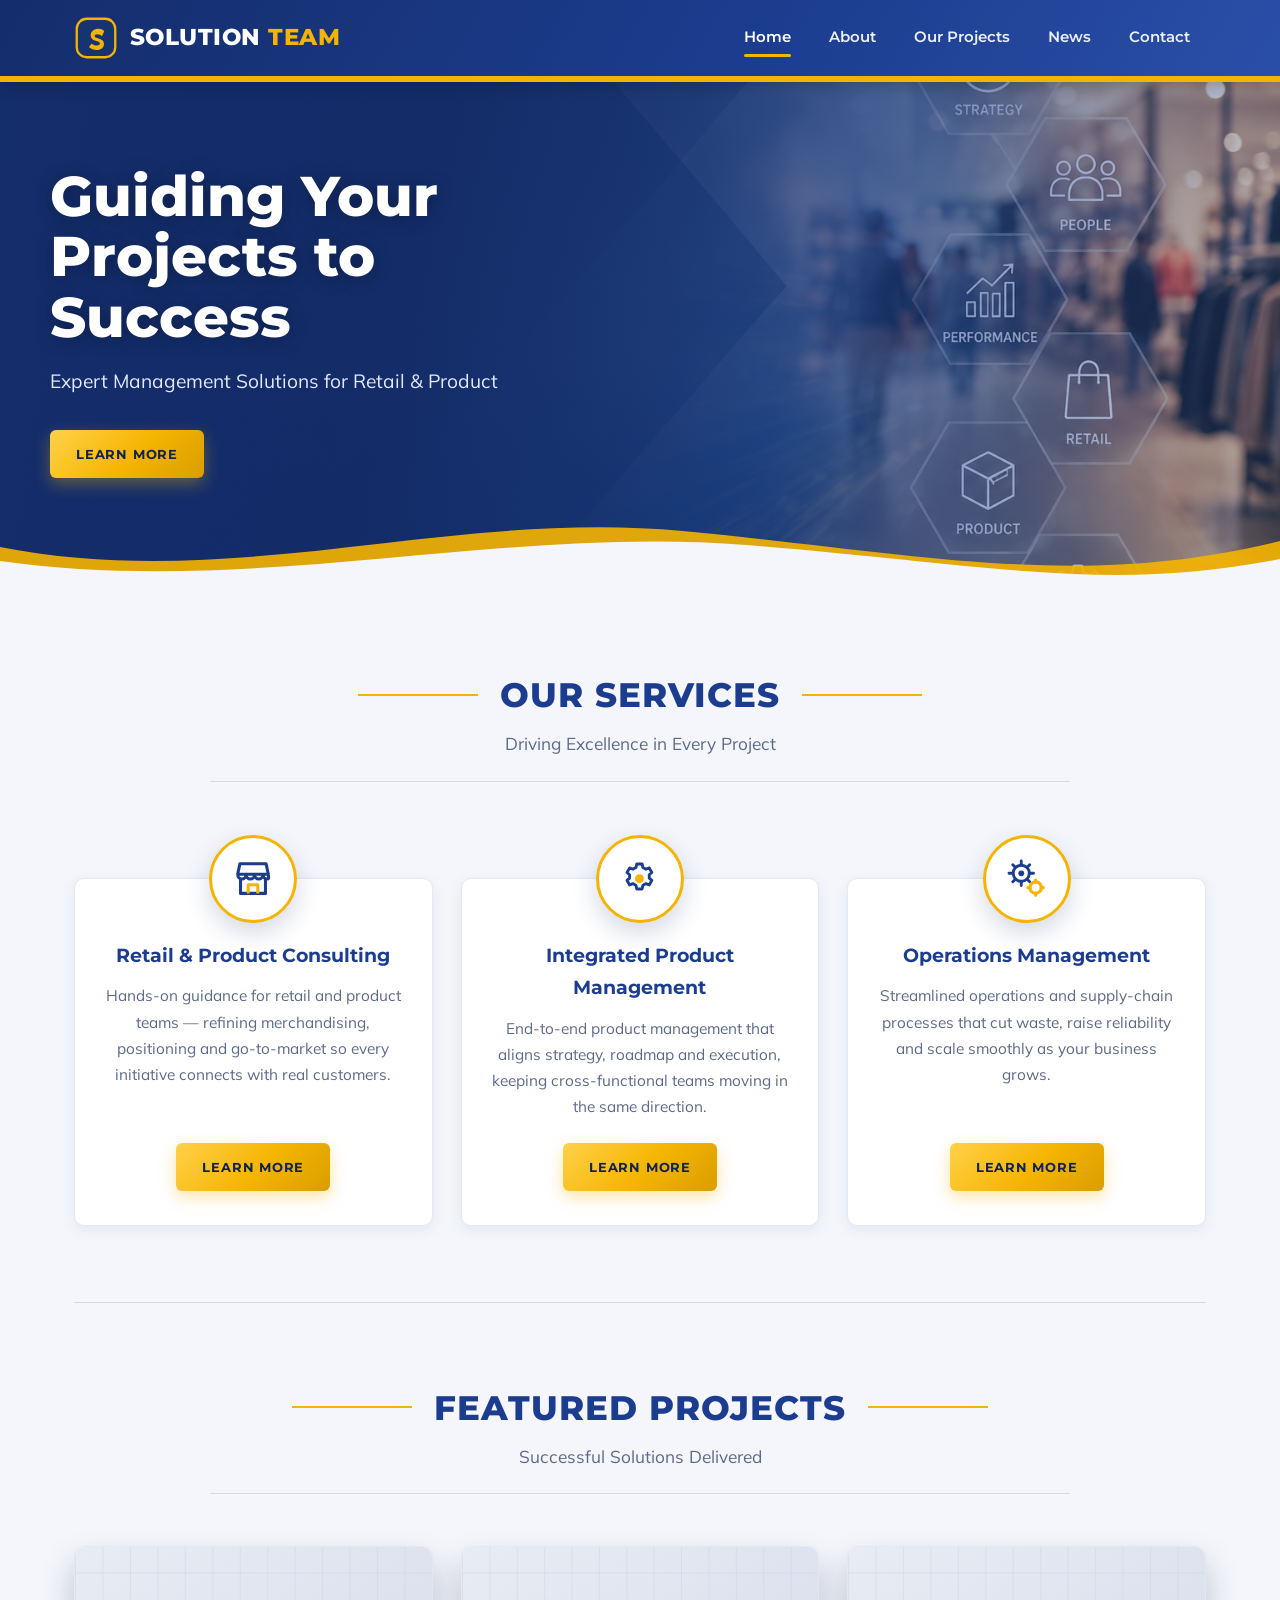
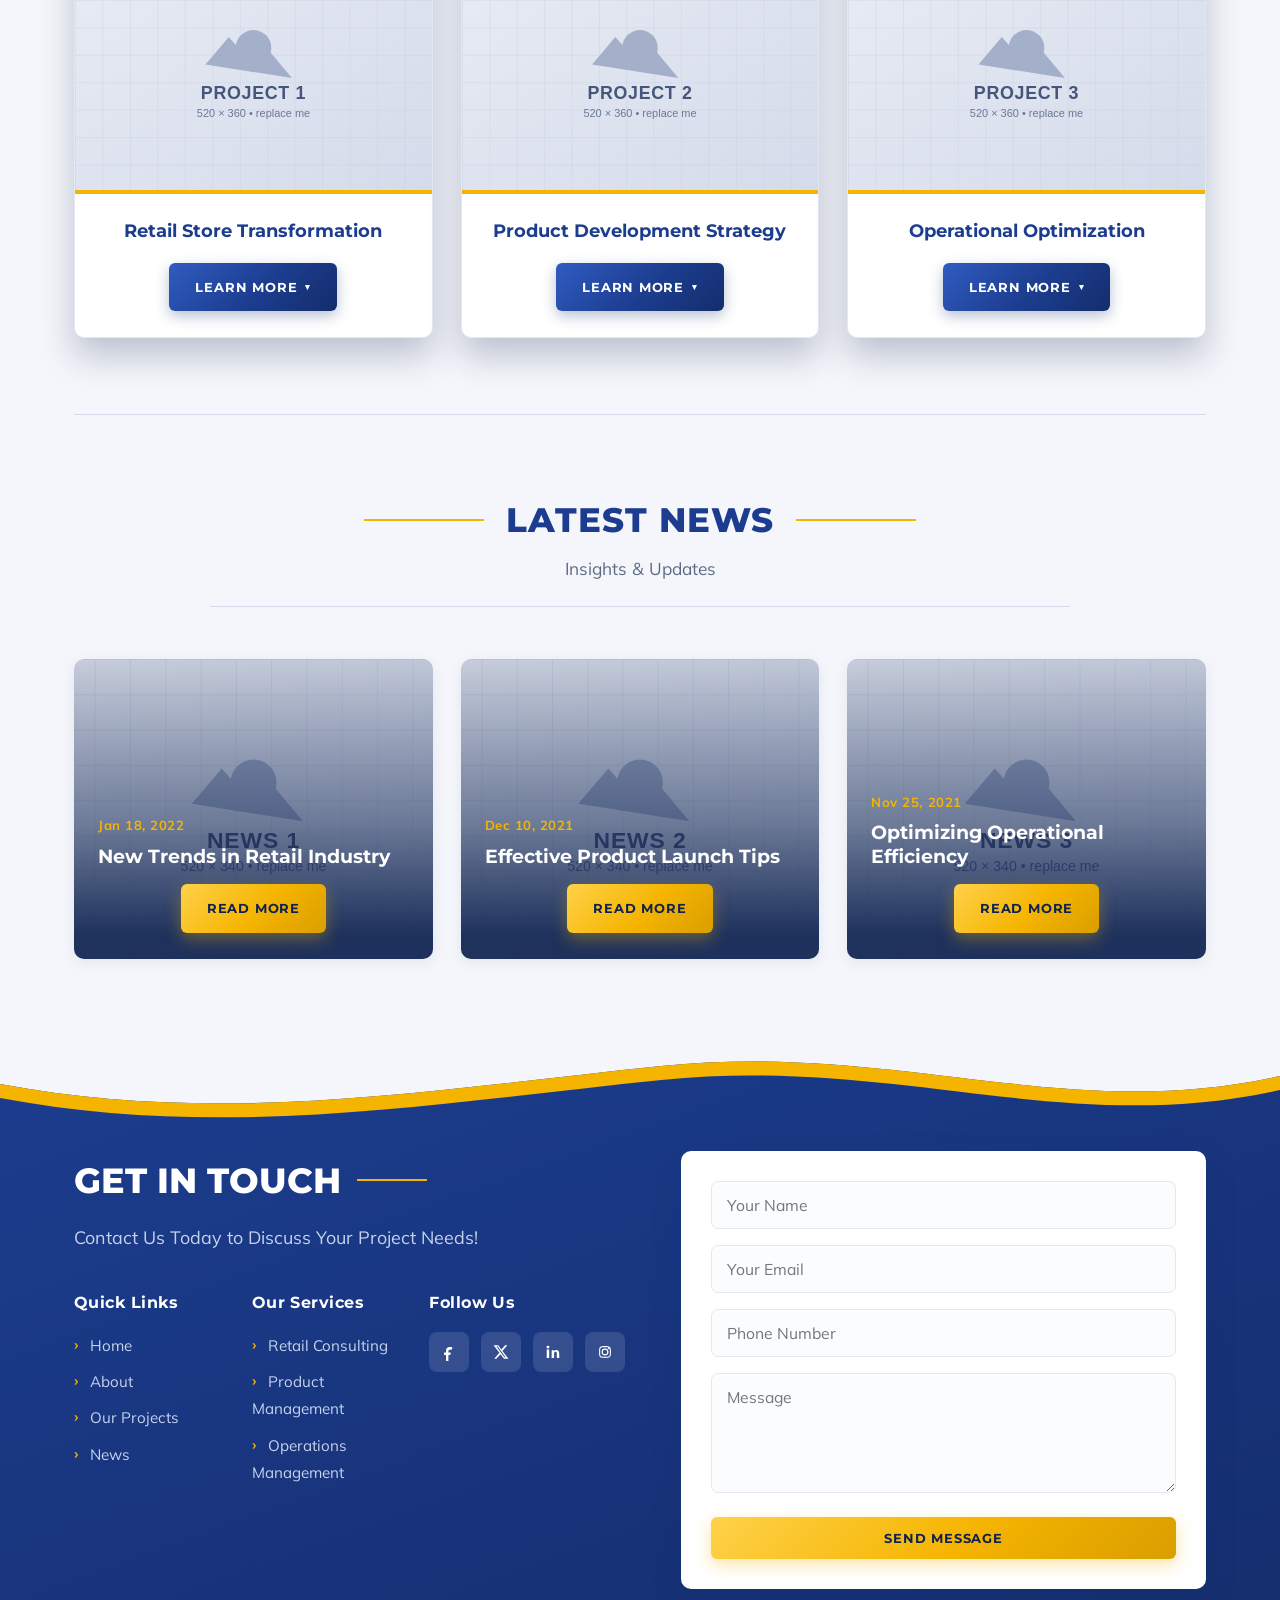
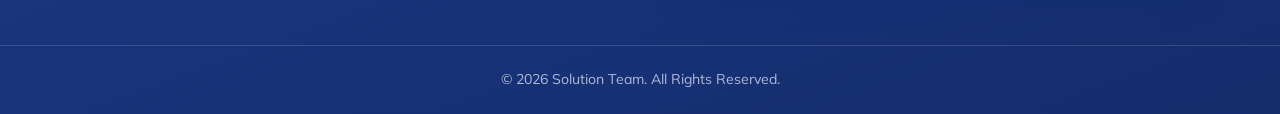
<file: index.html>
<!DOCTYPE html>
<html lang="en">
<head>
  <meta charset="UTF-8">
  <meta name="viewport" content="width=device-width, initial-scale=1.0">
  <title>Solution Team | Guiding Your Projects to Success</title>
  <meta name="description" content="Solution Team — expert management solutions for retail and product. Consulting, integrated product management and operations.">
  <link rel="icon" type="image/svg+xml" href="images/favicon.svg">
  <link rel="preconnect" href="https://fonts.googleapis.com">
  <link rel="preconnect" href="https://fonts.gstatic.com" crossorigin>
  <link href="https://fonts.googleapis.com/css2?family=Montserrat:wght@600;700;800&family=Mulish:wght@400;500;600;700&display=swap" rel="stylesheet">
  <link rel="stylesheet" href="css/styles.css">
</head>
<body>
  <header class="site-header">
    <div class="container nav">
      <a class="brand" href="index.html" aria-label="Solution Team home">
        <img src="images/logo.svg" alt="Solution Team logo">
        <span class="logo-text"><span class="a">SOLUTION</span> <span class="b">TEAM</span></span>
      </a>
      <button class="nav-toggle" aria-label="Toggle navigation" aria-expanded="false">
        <span></span><span></span><span></span>
      </button>
      <ul class="nav-links">
        <li><a href="index.html" class="active">Home</a></li>
        <li><a href="about.html">About</a></li>
        <li><a href="projects.html">Our Projects</a></li>
        <li><a href="news.html">News</a></li>
        <li><a href="contact.html">Contact</a></li>
      </ul>
    </div>
  </header>
  <section class="hero" style="background-image:url('images/hero-bg.png');">
    <div class="container hero-inner">
      <div class="hero-copy">
        <h1>Guiding Your Projects to Success</h1>
        <p class="lead">Expert Management Solutions for Retail &amp; Product</p>
        <a href="about.html" class="btn btn-gold">Learn More</a>
      </div>
    </div>
    <div class="hero-wave" aria-hidden="true">
      <svg viewBox="0 0 1200 90" preserveAspectRatio="none" xmlns="http://www.w3.org/2000/svg">
        <path d="M0 90 L0 46 C 220 92 420 8 640 30 C 860 52 1010 90 1200 40 L1200 90 Z" fill="#f5b400" opacity="0.9"/>
        <path d="M0 90 L0 60 C 240 96 470 24 700 44 C 930 64 1040 92 1200 58 L1200 90 Z" fill="#f4f6fb"/>
      </svg>
    </div>
  </section>
  <section class="section">
    <div class="container">
      <div class="section-head reveal"><h2>Our Services</h2><p>Driving Excellence in Every Project</p></div>
      <div class="grid-3">
        <div class="service-card reveal" data-delay="0">
          <div class="service-icon"><svg viewBox="0 0 24 24" fill="none" xmlns="http://www.w3.org/2000/svg"><path d="M4 9.5 5.2 4h13.6L20 9.5M4 9.5h16M4 9.5c0 1.4 1 2.5 2.2 2.5S8.4 10.9 8.4 9.5m0 0c0 1.4 1 2.5 2.2 2.5s2.2-1.1 2.2-2.5m0 0c0 1.4 1 2.5 2.2 2.5s2.2-1.1 2.2-2.5m0 0c0 1.4 1 2.5 2.2 2.5S20 10.9 20 9.5M5.5 12v7.5h13V12" stroke="#1c3d8f" stroke-width="1.6" stroke-linejoin="round"/><path d="M9.5 19.5V15h5v4.5" stroke="#f5b400" stroke-width="1.6" stroke-linejoin="round"/></svg></div>
          <h3>Retail &amp; Product Consulting</h3>
          <p>Hands-on guidance for retail and product teams — refining merchandising, positioning and go-to-market so every initiative connects with real customers.</p>
          <a href="projects.html" class="btn btn-gold">Learn More</a>
        </div>
        <div class="service-card reveal" data-delay="90">
          <div class="service-icon"><svg viewBox="0 0 24 24" fill="none" xmlns="http://www.w3.org/2000/svg"><path d="M10.3 4.2 9.9 6a5.6 5.6 0 0 0-1.5.9l-1.8-.7-1.4 2.4 1.4 1.2a5.6 5.6 0 0 0 0 1.7L5.2 12.7l1.4 2.4 1.8-.7c.45.37.95.68 1.5.9l.4 1.9h2.8l.4-1.9c.55-.22 1.05-.53 1.5-.9l1.8.7 1.4-2.4-1.4-1.2c.07-.56.07-1.13 0-1.7l1.4-1.2-1.4-2.4-1.8.7a5.6 5.6 0 0 0-1.5-.9l-.4-1.9z" stroke="#1c3d8f" stroke-width="1.5" stroke-linejoin="round"/><circle cx="11.7" cy="11.8" r="2.3" fill="#f5b400"/></svg></div>
          <h3>Integrated Product Management</h3>
          <p>End-to-end product management that aligns strategy, roadmap and execution, keeping cross-functional teams moving in the same direction.</p>
          <a href="projects.html" class="btn btn-gold">Learn More</a>
        </div>
        <div class="service-card reveal" data-delay="180">
          <div class="service-icon"><svg viewBox="0 0 24 24" fill="none" xmlns="http://www.w3.org/2000/svg"><circle cx="9" cy="9" r="4.2" stroke="#1c3d8f" stroke-width="1.5"/><circle cx="9" cy="9" r="1.5" fill="#1c3d8f"/><path d="M9 2.6v1.8M9 13.6v1.8M2.6 9h1.8M13.6 9h1.8M4.6 4.6l1.3 1.3M12.1 12.1l1.3 1.3M13.4 4.6l-1.3 1.3M5.9 12.1l-1.3 1.3" stroke="#1c3d8f" stroke-width="1.5" stroke-linecap="round"/><circle cx="16.5" cy="16.5" r="3" stroke="#f5b400" stroke-width="1.6"/><path d="M16.5 12.5v1.2M16.5 19.3v1.2M12.5 16.5h1.2M19.3 16.5h1.2" stroke="#f5b400" stroke-width="1.6" stroke-linecap="round"/></svg></div>
          <h3>Operations Management</h3>
          <p>Streamlined operations and supply-chain processes that cut waste, raise reliability and scale smoothly as your business grows.</p>
          <a href="projects.html" class="btn btn-gold">Learn More</a>
        </div>
      </div>
    </div>
  </section>
  <div class="container"><hr class="sec-divider"></div>
  <section class="section">
    <div class="container">
      <div class="section-head reveal"><h2>Featured Projects</h2><p>Successful Solutions Delivered</p></div>
      <div class="grid-3">
        <div class="project-card reveal" data-delay="0">
          <div class="project-thumb"><img src="images/project-1.svg" alt="Retail Store Transformation"></div>
          <div class="project-body"><h3>Retail Store Transformation</h3><a href="#" class="btn btn-navy">Learn More <span class="chev">&#9662;</span></a></div>
        </div>
        <div class="project-card reveal" data-delay="90">
          <div class="project-thumb"><img src="images/project-2.svg" alt="Product Development Strategy"></div>
          <div class="project-body"><h3>Product Development Strategy</h3><a href="#" class="btn btn-navy">Learn More <span class="chev">&#9662;</span></a></div>
        </div>
        <div class="project-card reveal" data-delay="180">
          <div class="project-thumb"><img src="images/project-3.svg" alt="Operational Optimization"></div>
          <div class="project-body"><h3>Operational Optimization</h3><a href="#" class="btn btn-navy">Learn More <span class="chev">&#9662;</span></a></div>
        </div>
      </div>
    </div>
  </section>
  <div class="container"><hr class="sec-divider"></div>
  <section class="section">
    <div class="container">
      <div class="section-head reveal"><h2>Latest News</h2><p>Insights &amp; Updates</p></div>
      <div class="grid-3">
        <article class="news-card reveal" data-delay="0">
          <img src="images/news-1.svg" alt="New Trends in Retail Industry">
          <div class="news-body"><span class="date">Jan 18, 2022</span><h3>New Trends in Retail Industry</h3><a href="#" class="btn btn-gold">Read More</a></div>
        </article>
        <article class="news-card reveal" data-delay="90">
          <img src="images/news-2.svg" alt="Effective Product Launch Tips">
          <div class="news-body"><span class="date">Dec 10, 2021</span><h3>Effective Product Launch Tips</h3><a href="#" class="btn btn-gold">Read More</a></div>
        </article>
        <article class="news-card reveal" data-delay="180">
          <img src="images/news-3.svg" alt="Optimizing Operational Efficiency">
          <div class="news-body"><span class="date">Nov 25, 2021</span><h3>Optimizing Operational Efficiency</h3><a href="#" class="btn btn-gold">Read More</a></div>
        </article>
      </div>
    </div>
  </section>
  <footer class="get-in-touch">
    <div class="git-wave" aria-hidden="true">
      <svg viewBox="0 0 1200 96" preserveAspectRatio="none" xmlns="http://www.w3.org/2000/svg">
        <path d="M0 0 H1200 V42 C1000 90 840 8 620 32 C400 56 210 92 0 50 Z" fill="#f4f6fb"/>
        <path d="M0 50 C210 92 400 56 620 32 C840 8 1000 90 1200 42 L1200 56 C1000 104 840 22 620 46 C400 70 210 106 0 64 Z" fill="#f5b400"/>
      </svg>
    </div>
    <div class="container">
      <div class="git-grid">
        <div class="git-intro">
          <h2>Get In Touch</h2>
          <p>Contact Us Today to Discuss Your Project Needs!</p>
          <div class="footer-cols">
            <div>
              <h4>Quick Links</h4>
              <ul>
                <li><a href="index.html">Home</a></li>
                <li><a href="about.html">About</a></li>
                <li><a href="projects.html">Our Projects</a></li>
                <li><a href="news.html">News</a></li>
              </ul>
            </div>
            <div>
              <h4>Our Services</h4>
              <ul>
                <li><a href="projects.html">Retail Consulting</a></li>
                <li><a href="projects.html">Product Management</a></li>
                <li><a href="projects.html">Operations Management</a></li>
              </ul>
            </div>
            <div>
              <h4>Follow Us</h4>
              <div class="social">
                <a href="#" aria-label="Facebook"><svg viewBox="0 0 24 24"><path d="M14 8.5h2.2V5.6c-.4-.05-1.7-.18-3.2-.18-3.16 0-5 1.93-5 5.2v2.18H5.4v3.1H8v8.1h3.2v-8.1h2.6l.4-3.1h-3v-1.9c0-.9.25-1.5 1.8-1.5z"/></svg></a>
                <a href="#" aria-label="X / Twitter"><svg viewBox="0 0 24 24"><path d="M17.5 3h3l-6.6 7.5L22 21h-6l-4.7-6.1L5.9 21H2.9l7-8L2 3h6.2l4.2 5.6zm-1 16h1.6L7.6 4.7H5.9z"/></svg></a>
                <a href="#" aria-label="LinkedIn"><svg viewBox="0 0 24 24"><path d="M6.9 8.8H3.6V20h3.3zM5.25 3.5A1.9 1.9 0 1 0 5.3 7.3a1.9 1.9 0 0 0 0-3.8zM20.4 20h-3.3v-5.9c0-1.4-.5-2.35-1.75-2.35-.95 0-1.5.64-1.75 1.26-.09.22-.11.53-.11.84V20H10.2s.04-9.5 0-10.5h3.29v1.49c.44-.68 1.22-1.65 2.98-1.65 2.17 0 3.8 1.42 3.8 4.48z"/></svg></a>
                <a href="#" aria-label="Instagram"><svg viewBox="0 0 24 24"><path d="M12 7.4A4.6 4.6 0 1 0 12 16.6 4.6 4.6 0 0 0 12 7.4zm0 7.6a3 3 0 1 1 0-6 3 3 0 0 1 0 6zm5.85-7.78a1.07 1.07 0 1 1-2.14 0 1.07 1.07 0 0 1 2.14 0zM12 4.16c-2.13 0-2.4.01-3.24.05-.84.04-1.41.17-1.91.37a3.86 3.86 0 0 0-1.4.91 3.86 3.86 0 0 0-.9 1.4c-.2.5-.34 1.07-.38 1.91C4.13 9.6 4.12 9.87 4.12 12s.01 2.4.05 3.24c.04.84.18 1.41.37 1.91.2.53.47.98.91 1.4.42.44.87.71 1.4.91.5.2 1.07.33 1.91.37.85.04 1.12.05 3.24.05s2.4-.01 3.24-.05c.84-.04 1.41-.17 1.91-.37a4.02 4.02 0 0 0 2.31-2.31c.2-.5.33-1.07.37-1.91.04-.85.05-1.12.05-3.24s-.01-2.4-.05-3.24c-.04-.84-.17-1.41-.37-1.91a3.86 3.86 0 0 0-.91-1.4 3.86 3.86 0 0 0-1.4-.9c-.5-.2-1.07-.34-1.91-.38-.84-.04-1.11-.05-3.24-.05zm0 1.44c2.09 0 2.34.01 3.17.05.76.03 1.18.16 1.45.27.37.14.63.31.9.58.28.27.45.53.59.9.1.28.23.7.27 1.46.04.83.05 1.08.05 3.17s-.01 2.34-.05 3.17c-.04.76-.16 1.18-.27 1.45-.14.37-.31.63-.58.9-.27.28-.53.45-.9.59-.28.1-.7.23-1.46.27-.83.04-1.08.05-3.17.05s-2.34-.01-3.17-.05c-.76-.04-1.18-.16-1.45-.27a2.43 2.43 0 0 1-.9-.58 2.43 2.43 0 0 1-.59-.9c-.1-.28-.23-.7-.27-1.46-.04-.83-.05-1.08-.05-3.17s.01-2.34.05-3.17c.04-.76.16-1.18.27-1.45.14-.37.31-.63.58-.9.27-.28.53-.45.9-.59.28-.1.7-.23 1.46-.27.83-.04 1.08-.05 3.17-.05z"/></svg></a>
              </div>
            </div>
          </div>
        </div>
        <div class="contact-form">
          <form data-contact novalidate>
            <div class="field">
              <label class="sr-only" for="f-name">Your Name</label>
              <input id="f-name" name="name" type="text" placeholder="Your Name" data-validate="required">
              <span class="err">Please enter your name.</span>
            </div>
            <div class="field">
              <label class="sr-only" for="f-email">Your Email</label>
              <input id="f-email" name="email" type="email" placeholder="Your Email" data-validate="email">
              <span class="err">Please enter a valid email address.</span>
            </div>
            <div class="field">
              <label class="sr-only" for="f-phone">Phone Number</label>
              <input id="f-phone" name="phone" type="tel" placeholder="Phone Number" data-validate="phone">
              <span class="err">Please enter a valid phone number.</span>
            </div>
            <div class="field">
              <label class="sr-only" for="f-msg">Message</label>
              <textarea id="f-msg" name="message" placeholder="Message" data-validate="required"></textarea>
              <span class="err">Please enter a message.</span>
            </div>
            <button type="submit" class="btn btn-gold">Send Message</button>
            <p class="form-status" role="status"></p>
          </form>
        </div>
      </div>
    </div>
    <div class="footer-bottom">
      <div class="container">&copy; <span data-year>2022</span> Solution Team. All Rights Reserved.</div>
    </div>
  </footer>
  <script src="js/main.js"></script>
</body>
</html>
</file>
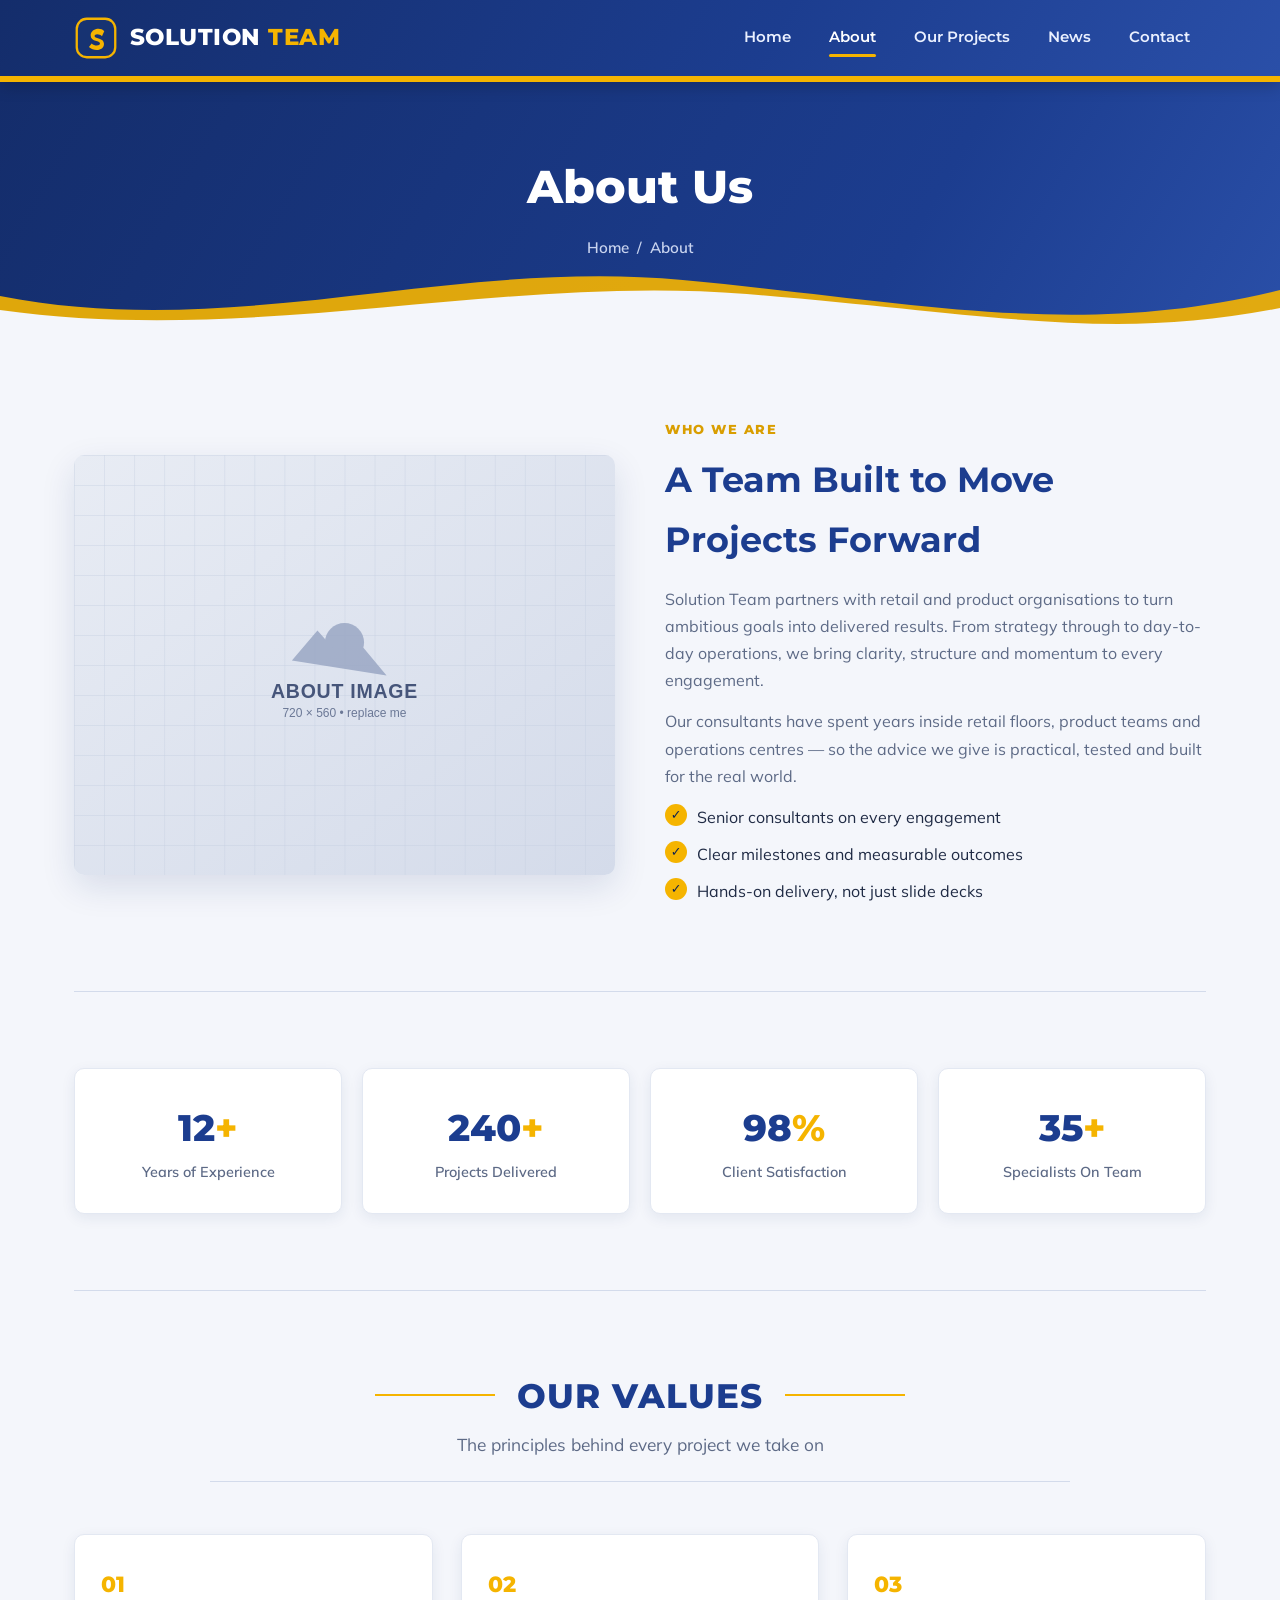
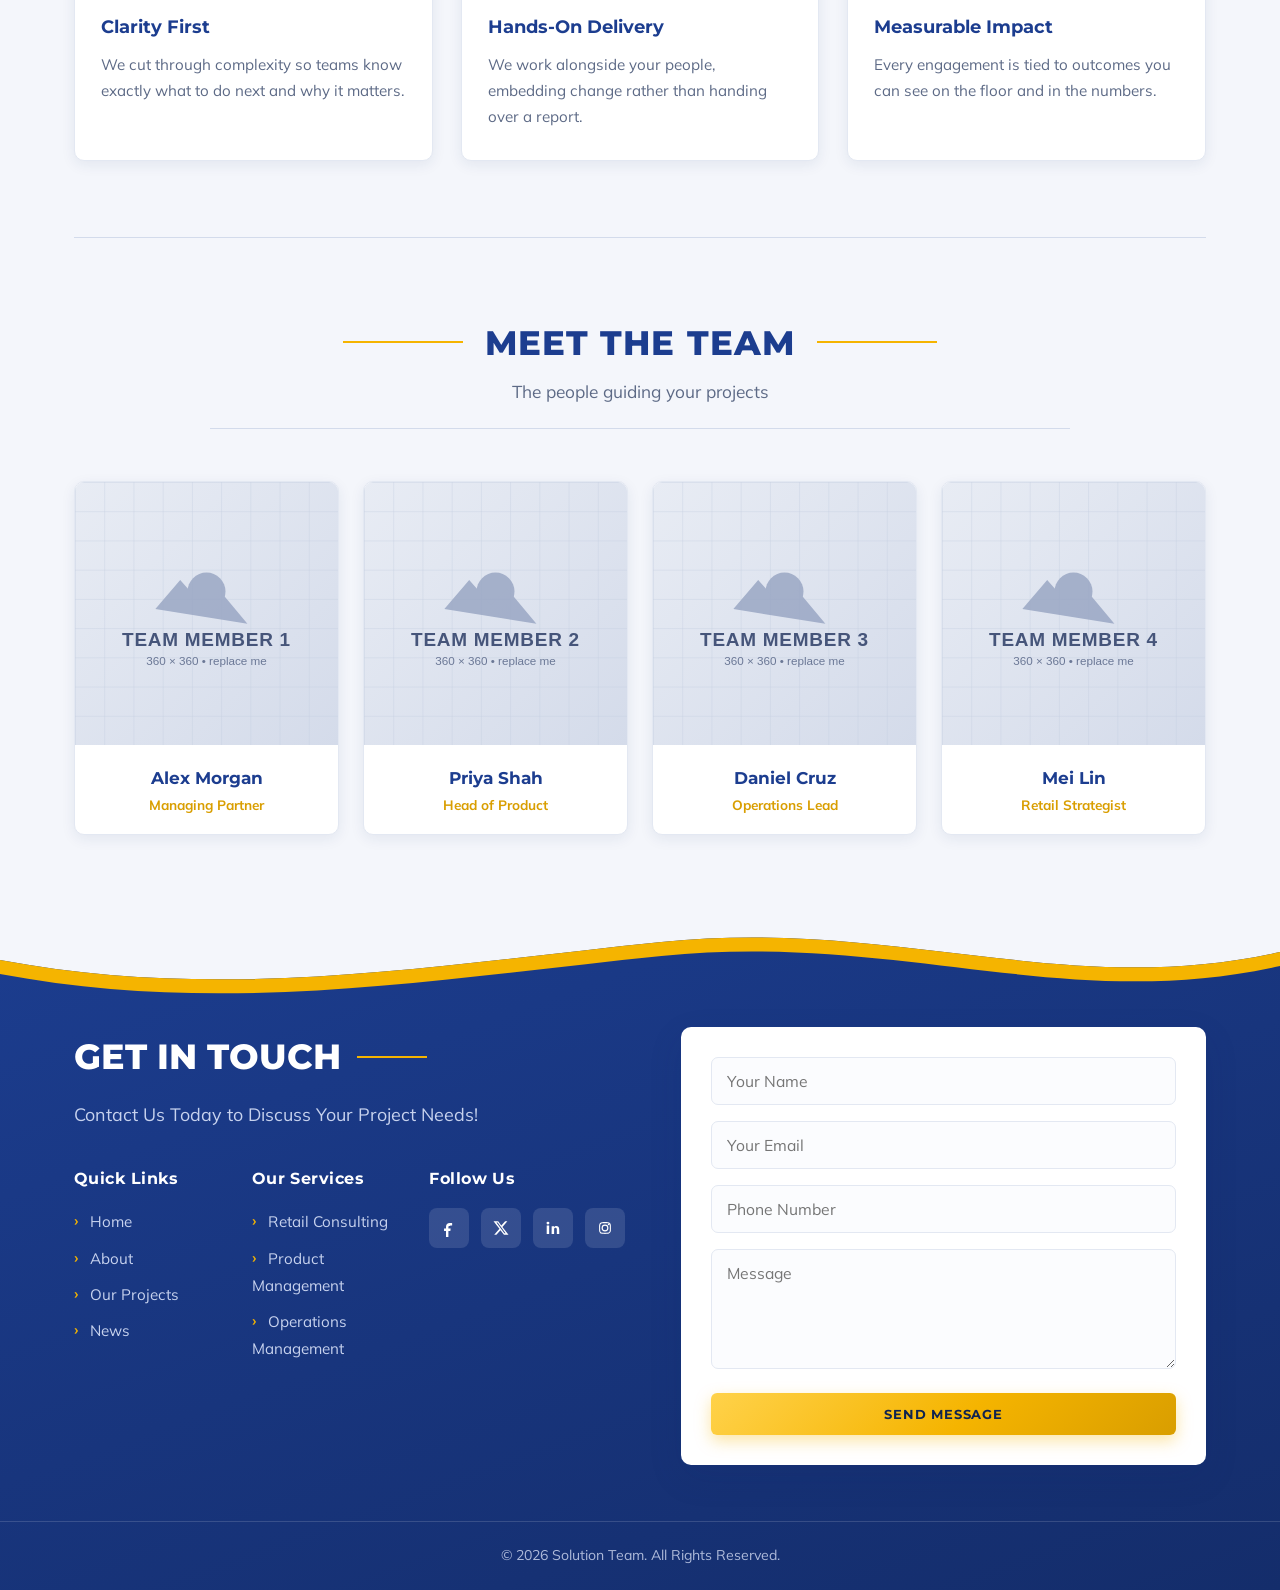
<file: about.html>
<!DOCTYPE html>
<html lang="en">
<head>
  <meta charset="UTF-8">
  <meta name="viewport" content="width=device-width, initial-scale=1.0">
  <title>About Us | Solution Team</title>
  <meta name="description" content="Solution Team — expert management solutions for retail and product. Consulting, integrated product management and operations.">
  <link rel="icon" type="image/svg+xml" href="images/favicon.svg">
  <link rel="preconnect" href="https://fonts.googleapis.com">
  <link rel="preconnect" href="https://fonts.gstatic.com" crossorigin>
  <link href="https://fonts.googleapis.com/css2?family=Montserrat:wght@600;700;800&family=Mulish:wght@400;500;600;700&display=swap" rel="stylesheet">
  <link rel="stylesheet" href="css/styles.css">
</head>
<body>
  <header class="site-header">
    <div class="container nav">
      <a class="brand" href="index.html" aria-label="Solution Team home">
        <img src="images/logo.svg" alt="Solution Team logo">
        <span class="logo-text"><span class="a">SOLUTION</span> <span class="b">TEAM</span></span>
      </a>
      <button class="nav-toggle" aria-label="Toggle navigation" aria-expanded="false">
        <span></span><span></span><span></span>
      </button>
      <ul class="nav-links">
        <li><a href="index.html">Home</a></li>
        <li><a href="about.html" class="active">About</a></li>
        <li><a href="projects.html">Our Projects</a></li>
        <li><a href="news.html">News</a></li>
        <li><a href="contact.html">Contact</a></li>
      </ul>
    </div>
  </header>
  <section class="page-banner">
    <div class="container"><h1>About Us</h1><p class="crumb"><a href="index.html">Home</a> &nbsp;/&nbsp; About</p></div>
    <div class="hero-wave" aria-hidden="true">
      <svg viewBox="0 0 1200 90" preserveAspectRatio="none" xmlns="http://www.w3.org/2000/svg">
        <path d="M0 90 L0 46 C 220 92 420 8 640 30 C 860 52 1010 90 1200 40 L1200 90 Z" fill="#f5b400" opacity="0.9"/>
        <path d="M0 90 L0 60 C 240 96 470 24 700 44 C 930 64 1040 92 1200 58 L1200 90 Z" fill="#f4f6fb"/>
      </svg>
    </div>
  </section>
  <section class="section">
    <div class="container split">
      <img src="images/about-main.svg" alt="The Solution Team at work" class="reveal">
      <div class="reveal" data-delay="120">
        <span class="eyebrow">Who We Are</span>
        <h2>A Team Built to Move Projects Forward</h2>
        <p>Solution Team partners with retail and product organisations to turn ambitious goals into delivered results. From strategy through to day-to-day operations, we bring clarity, structure and momentum to every engagement.</p>
        <p>Our consultants have spent years inside retail floors, product teams and operations centres — so the advice we give is practical, tested and built for the real world.</p>
        <ul class="checklist"><li>Senior consultants on every engagement</li><li>Clear milestones and measurable outcomes</li><li>Hands-on delivery, not just slide decks</li></ul>
      </div>
    </div>
  </section>
  <div class="container"><hr class="sec-divider"></div>
  <section class="section">
    <div class="container"><div class="stats">
      <div class="stat reveal"><div class="num">12<span>+</span></div><div class="lbl">Years of Experience</div></div>
      <div class="stat reveal" data-delay="80"><div class="num">240<span>+</span></div><div class="lbl">Projects Delivered</div></div>
      <div class="stat reveal" data-delay="160"><div class="num">98<span>%</span></div><div class="lbl">Client Satisfaction</div></div>
      <div class="stat reveal" data-delay="240"><div class="num">35<span>+</span></div><div class="lbl">Specialists On Team</div></div>
    </div></div>
  </section>
  <div class="container"><hr class="sec-divider"></div>
  <section class="section">
    <div class="container">
      <div class="section-head reveal"><h2>Our Values</h2><p>The principles behind every project we take on</p></div>
      <div class="grid-3">
        <div class="value-card reveal"><div class="vnum">01</div><h3>Clarity First</h3><p>We cut through complexity so teams know exactly what to do next and why it matters.</p></div>
        <div class="value-card reveal" data-delay="90"><div class="vnum">02</div><h3>Hands-On Delivery</h3><p>We work alongside your people, embedding change rather than handing over a report.</p></div>
        <div class="value-card reveal" data-delay="180"><div class="vnum">03</div><h3>Measurable Impact</h3><p>Every engagement is tied to outcomes you can see on the floor and in the numbers.</p></div>
      </div>
    </div>
  </section>
  <div class="container"><hr class="sec-divider"></div>
  <section class="section">
    <div class="container">
      <div class="section-head reveal"><h2>Meet The Team</h2><p>The people guiding your projects</p></div>
      <div class="grid-4">
        <div class="team-card reveal" data-delay="0"><img src="images/team-1.svg" alt="Alex Morgan"><div class="info"><h3>Alex Morgan</h3><div class="role">Managing Partner</div></div></div>
        <div class="team-card reveal" data-delay="80"><img src="images/team-2.svg" alt="Priya Shah"><div class="info"><h3>Priya Shah</h3><div class="role">Head of Product</div></div></div>
        <div class="team-card reveal" data-delay="160"><img src="images/team-3.svg" alt="Daniel Cruz"><div class="info"><h3>Daniel Cruz</h3><div class="role">Operations Lead</div></div></div>
        <div class="team-card reveal" data-delay="240"><img src="images/team-4.svg" alt="Mei Lin"><div class="info"><h3>Mei Lin</h3><div class="role">Retail Strategist</div></div></div>
      </div>
    </div>
  </section>
  <footer class="get-in-touch">
    <div class="git-wave" aria-hidden="true">
      <svg viewBox="0 0 1200 96" preserveAspectRatio="none" xmlns="http://www.w3.org/2000/svg">
        <path d="M0 0 H1200 V42 C1000 90 840 8 620 32 C400 56 210 92 0 50 Z" fill="#f4f6fb"/>
        <path d="M0 50 C210 92 400 56 620 32 C840 8 1000 90 1200 42 L1200 56 C1000 104 840 22 620 46 C400 70 210 106 0 64 Z" fill="#f5b400"/>
      </svg>
    </div>
    <div class="container">
      <div class="git-grid">
        <div class="git-intro">
          <h2>Get In Touch</h2>
          <p>Contact Us Today to Discuss Your Project Needs!</p>
          <div class="footer-cols">
            <div>
              <h4>Quick Links</h4>
              <ul>
                <li><a href="index.html">Home</a></li>
                <li><a href="about.html">About</a></li>
                <li><a href="projects.html">Our Projects</a></li>
                <li><a href="news.html">News</a></li>
              </ul>
            </div>
            <div>
              <h4>Our Services</h4>
              <ul>
                <li><a href="projects.html">Retail Consulting</a></li>
                <li><a href="projects.html">Product Management</a></li>
                <li><a href="projects.html">Operations Management</a></li>
              </ul>
            </div>
            <div>
              <h4>Follow Us</h4>
              <div class="social">
                <a href="#" aria-label="Facebook"><svg viewBox="0 0 24 24"><path d="M14 8.5h2.2V5.6c-.4-.05-1.7-.18-3.2-.18-3.16 0-5 1.93-5 5.2v2.18H5.4v3.1H8v8.1h3.2v-8.1h2.6l.4-3.1h-3v-1.9c0-.9.25-1.5 1.8-1.5z"/></svg></a>
                <a href="#" aria-label="X / Twitter"><svg viewBox="0 0 24 24"><path d="M17.5 3h3l-6.6 7.5L22 21h-6l-4.7-6.1L5.9 21H2.9l7-8L2 3h6.2l4.2 5.6zm-1 16h1.6L7.6 4.7H5.9z"/></svg></a>
                <a href="#" aria-label="LinkedIn"><svg viewBox="0 0 24 24"><path d="M6.9 8.8H3.6V20h3.3zM5.25 3.5A1.9 1.9 0 1 0 5.3 7.3a1.9 1.9 0 0 0 0-3.8zM20.4 20h-3.3v-5.9c0-1.4-.5-2.35-1.75-2.35-.95 0-1.5.64-1.75 1.26-.09.22-.11.53-.11.84V20H10.2s.04-9.5 0-10.5h3.29v1.49c.44-.68 1.22-1.65 2.98-1.65 2.17 0 3.8 1.42 3.8 4.48z"/></svg></a>
                <a href="#" aria-label="Instagram"><svg viewBox="0 0 24 24"><path d="M12 7.4A4.6 4.6 0 1 0 12 16.6 4.6 4.6 0 0 0 12 7.4zm0 7.6a3 3 0 1 1 0-6 3 3 0 0 1 0 6zm5.85-7.78a1.07 1.07 0 1 1-2.14 0 1.07 1.07 0 0 1 2.14 0zM12 4.16c-2.13 0-2.4.01-3.24.05-.84.04-1.41.17-1.91.37a3.86 3.86 0 0 0-1.4.91 3.86 3.86 0 0 0-.9 1.4c-.2.5-.34 1.07-.38 1.91C4.13 9.6 4.12 9.87 4.12 12s.01 2.4.05 3.24c.04.84.18 1.41.37 1.91.2.53.47.98.91 1.4.42.44.87.71 1.4.91.5.2 1.07.33 1.91.37.85.04 1.12.05 3.24.05s2.4-.01 3.24-.05c.84-.04 1.41-.17 1.91-.37a4.02 4.02 0 0 0 2.31-2.31c.2-.5.33-1.07.37-1.91.04-.85.05-1.12.05-3.24s-.01-2.4-.05-3.24c-.04-.84-.17-1.41-.37-1.91a3.86 3.86 0 0 0-.91-1.4 3.86 3.86 0 0 0-1.4-.9c-.5-.2-1.07-.34-1.91-.38-.84-.04-1.11-.05-3.24-.05zm0 1.44c2.09 0 2.34.01 3.17.05.76.03 1.18.16 1.45.27.37.14.63.31.9.58.28.27.45.53.59.9.1.28.23.7.27 1.46.04.83.05 1.08.05 3.17s-.01 2.34-.05 3.17c-.04.76-.16 1.18-.27 1.45-.14.37-.31.63-.58.9-.27.28-.53.45-.9.59-.28.1-.7.23-1.46.27-.83.04-1.08.05-3.17.05s-2.34-.01-3.17-.05c-.76-.04-1.18-.16-1.45-.27a2.43 2.43 0 0 1-.9-.58 2.43 2.43 0 0 1-.59-.9c-.1-.28-.23-.7-.27-1.46-.04-.83-.05-1.08-.05-3.17s.01-2.34.05-3.17c.04-.76.16-1.18.27-1.45.14-.37.31-.63.58-.9.27-.28.53-.45.9-.59.28-.1.7-.23 1.46-.27.83-.04 1.08-.05 3.17-.05z"/></svg></a>
              </div>
            </div>
          </div>
        </div>
        <div class="contact-form">
          <form data-contact novalidate>
            <div class="field">
              <label class="sr-only" for="f-name">Your Name</label>
              <input id="f-name" name="name" type="text" placeholder="Your Name" data-validate="required">
              <span class="err">Please enter your name.</span>
            </div>
            <div class="field">
              <label class="sr-only" for="f-email">Your Email</label>
              <input id="f-email" name="email" type="email" placeholder="Your Email" data-validate="email">
              <span class="err">Please enter a valid email address.</span>
            </div>
            <div class="field">
              <label class="sr-only" for="f-phone">Phone Number</label>
              <input id="f-phone" name="phone" type="tel" placeholder="Phone Number" data-validate="phone">
              <span class="err">Please enter a valid phone number.</span>
            </div>
            <div class="field">
              <label class="sr-only" for="f-msg">Message</label>
              <textarea id="f-msg" name="message" placeholder="Message" data-validate="required"></textarea>
              <span class="err">Please enter a message.</span>
            </div>
            <button type="submit" class="btn btn-gold">Send Message</button>
            <p class="form-status" role="status"></p>
          </form>
        </div>
      </div>
    </div>
    <div class="footer-bottom">
      <div class="container">&copy; <span data-year>2022</span> Solution Team. All Rights Reserved.</div>
    </div>
  </footer>
  <script src="js/main.js"></script>
</body>
</html>
</file>
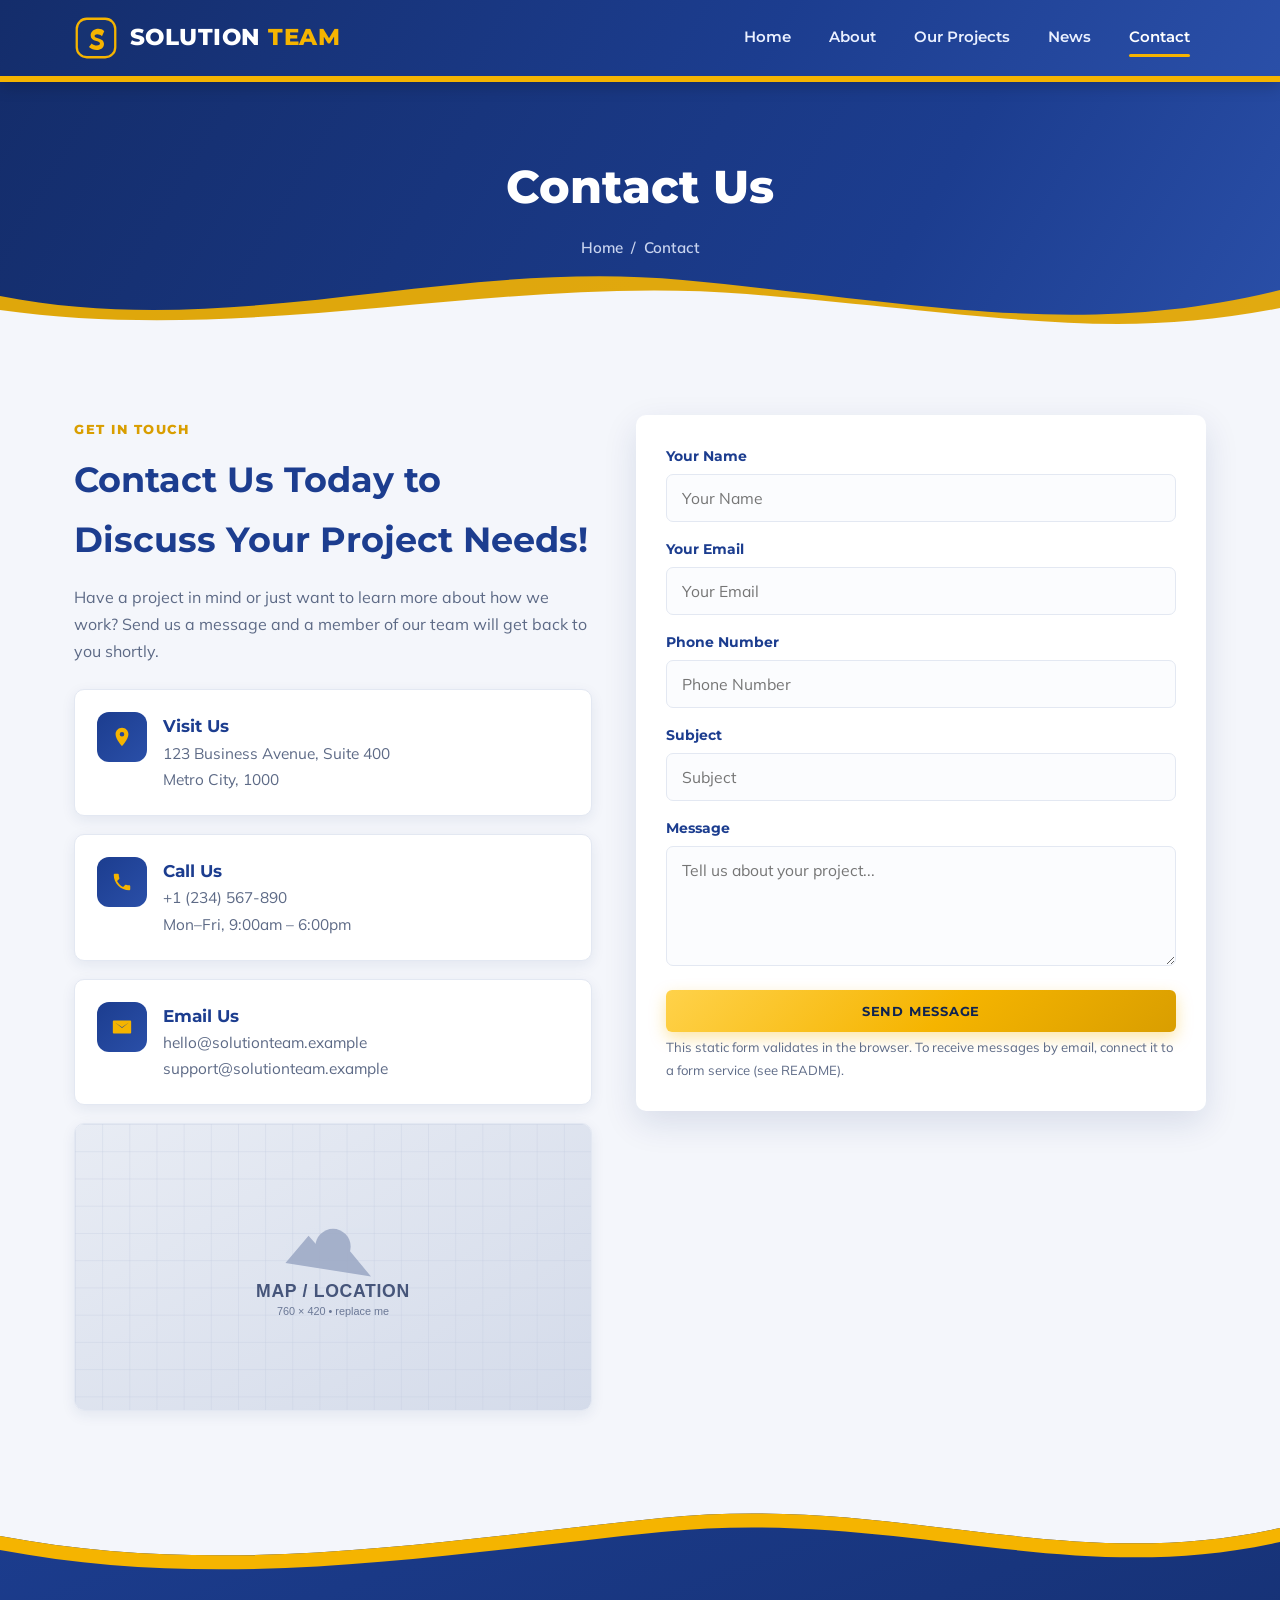
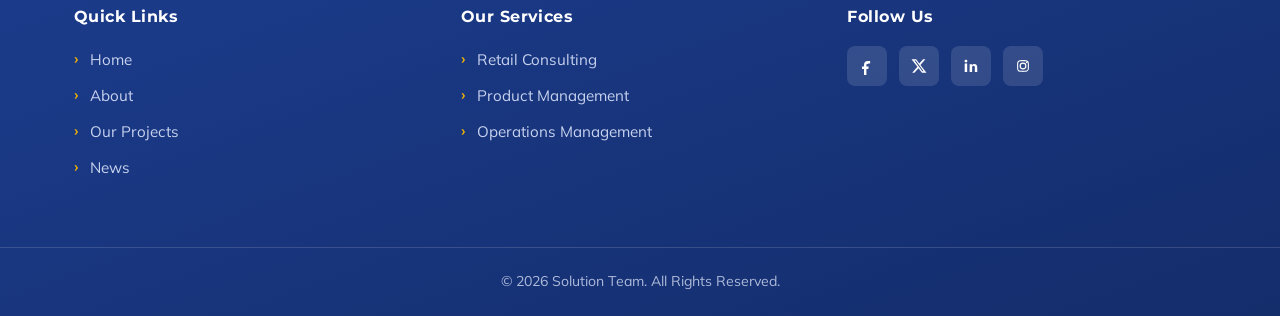
<file: contact.html>
<!DOCTYPE html>
<html lang="en">
<head>
  <meta charset="UTF-8">
  <meta name="viewport" content="width=device-width, initial-scale=1.0">
  <title>Contact Us | Solution Team</title>
  <meta name="description" content="Solution Team — expert management solutions for retail and product. Consulting, integrated product management and operations.">
  <link rel="icon" type="image/svg+xml" href="images/favicon.svg">
  <link rel="preconnect" href="https://fonts.googleapis.com">
  <link rel="preconnect" href="https://fonts.gstatic.com" crossorigin>
  <link href="https://fonts.googleapis.com/css2?family=Montserrat:wght@600;700;800&family=Mulish:wght@400;500;600;700&display=swap" rel="stylesheet">
  <link rel="stylesheet" href="css/styles.css">
</head>
<body>
  <header class="site-header">
    <div class="container nav">
      <a class="brand" href="index.html" aria-label="Solution Team home">
        <img src="images/logo.svg" alt="Solution Team logo">
        <span class="logo-text"><span class="a">SOLUTION</span> <span class="b">TEAM</span></span>
      </a>
      <button class="nav-toggle" aria-label="Toggle navigation" aria-expanded="false">
        <span></span><span></span><span></span>
      </button>
      <ul class="nav-links">
        <li><a href="index.html">Home</a></li>
        <li><a href="about.html">About</a></li>
        <li><a href="projects.html">Our Projects</a></li>
        <li><a href="news.html">News</a></li>
        <li><a href="contact.html" class="active">Contact</a></li>
      </ul>
    </div>
  </header>
  <section class="page-banner">
    <div class="container"><h1>Contact Us</h1><p class="crumb"><a href="index.html">Home</a> &nbsp;/&nbsp; Contact</p></div>
    <div class="hero-wave" aria-hidden="true">
      <svg viewBox="0 0 1200 90" preserveAspectRatio="none" xmlns="http://www.w3.org/2000/svg">
        <path d="M0 90 L0 46 C 220 92 420 8 640 30 C 860 52 1010 90 1200 40 L1200 90 Z" fill="#f5b400" opacity="0.9"/>
        <path d="M0 90 L0 60 C 240 96 470 24 700 44 C 930 64 1040 92 1200 58 L1200 90 Z" fill="#f4f6fb"/>
      </svg>
    </div>
  </section>
  <section class="section">
    <div class="container contact-grid">
      <div class="reveal">
        <span class="eyebrow">Get In Touch</span>
        <h2 style="color:var(--navy);font-size:clamp(1.6rem,3vw,2.2rem);margin:8px 0 14px;font-family:'Montserrat',sans-serif;">Contact Us Today to Discuss Your Project Needs!</h2>
        <p style="color:var(--muted);margin-bottom:24px;">Have a project in mind or just want to learn more about how we work? Send us a message and a member of our team will get back to you shortly.</p>
        <div class="info-card"><div class="ic"><svg viewBox="0 0 24 24"><path d="M12 2C8.13 2 5 5.13 5 9c0 5.25 7 13 7 13s7-7.75 7-13c0-3.87-3.13-7-7-7zm0 9.5A2.5 2.5 0 1 1 12 6.5a2.5 2.5 0 0 1 0 5z"/></svg></div><div><h3>Visit Us</h3><p>123 Business Avenue, Suite 400<br>Metro City, 1000</p></div></div>
        <div class="info-card"><div class="ic"><svg viewBox="0 0 24 24"><path d="M6.6 10.8c1.4 2.8 3.8 5.1 6.6 6.6l2.2-2.2c.3-.3.7-.4 1-.2 1.1.4 2.3.6 3.6.6.6 0 1 .4 1 1V20c0 .6-.4 1-1 1C10.6 21 3 13.4 3 4c0-.6.4-1 1-1h3.5c.6 0 1 .4 1 1 0 1.2.2 2.4.6 3.6.1.3 0 .7-.2 1z"/></svg></div><div><h3>Call Us</h3><p>+1 (234) 567-890<br>Mon–Fri, 9:00am – 6:00pm</p></div></div>
        <div class="info-card"><div class="ic"><svg viewBox="0 0 24 24"><path d="M3 5h18a1 1 0 0 1 1 1v12a1 1 0 0 1-1 1H3a1 1 0 0 1-1-1V6a1 1 0 0 1 1-1zm9 7.2L4.5 7v.2L12 13l7.5-5.8V7z"/></svg></div><div><h3>Email Us</h3><p>hello@solutionteam.example<br>support@solutionteam.example</p></div></div>
        <div class="map-wrap"><img src="images/map.svg" alt="Map showing our location"></div>
      </div>
      <div class="contact-form reveal" data-delay="120">
        <form data-contact novalidate>
          <div class="field"><label for="c-name">Your Name</label><input id="c-name" name="name" type="text" placeholder="Your Name" data-validate="required"><span class="err">Please enter your name.</span></div>
          <div class="field"><label for="c-email">Your Email</label><input id="c-email" name="email" type="email" placeholder="Your Email" data-validate="email"><span class="err">Please enter a valid email address.</span></div>
          <div class="field"><label for="c-phone">Phone Number</label><input id="c-phone" name="phone" type="tel" placeholder="Phone Number" data-validate="phone"><span class="err">Please enter a valid phone number.</span></div>
          <div class="field"><label for="c-subject">Subject</label><input id="c-subject" name="subject" type="text" placeholder="Subject" data-validate="required"><span class="err">Please enter a subject.</span></div>
          <div class="field"><label for="c-msg">Message</label><textarea id="c-msg" name="message" placeholder="Tell us about your project..." data-validate="required"></textarea><span class="err">Please enter a message.</span></div>
          <button type="submit" class="btn btn-gold">Send Message</button>
          <p class="form-note">This static form validates in the browser. To receive messages by email, connect it to a form service (see README).</p>
          <p class="form-status" role="status"></p>
        </form>
      </div>
    </div>
  </section>
  <footer class="get-in-touch">
    <div class="git-wave" aria-hidden="true">
      <svg viewBox="0 0 1200 96" preserveAspectRatio="none" xmlns="http://www.w3.org/2000/svg">
        <path d="M0 0 H1200 V42 C1000 90 840 8 620 32 C400 56 210 92 0 50 Z" fill="#f4f6fb"/>
        <path d="M0 50 C210 92 400 56 620 32 C840 8 1000 90 1200 42 L1200 56 C1000 104 840 22 620 46 C400 70 210 106 0 64 Z" fill="#f5b400"/>
      </svg>
    </div>
    <div class="container">
          <div class="footer-cols">
            <div>
              <h4>Quick Links</h4>
              <ul>
                <li><a href="index.html">Home</a></li>
                <li><a href="about.html">About</a></li>
                <li><a href="projects.html">Our Projects</a></li>
                <li><a href="news.html">News</a></li>
              </ul>
            </div>
            <div>
              <h4>Our Services</h4>
              <ul>
                <li><a href="projects.html">Retail Consulting</a></li>
                <li><a href="projects.html">Product Management</a></li>
                <li><a href="projects.html">Operations Management</a></li>
              </ul>
            </div>
            <div>
              <h4>Follow Us</h4>
              <div class="social">
                <a href="#" aria-label="Facebook"><svg viewBox="0 0 24 24"><path d="M14 8.5h2.2V5.6c-.4-.05-1.7-.18-3.2-.18-3.16 0-5 1.93-5 5.2v2.18H5.4v3.1H8v8.1h3.2v-8.1h2.6l.4-3.1h-3v-1.9c0-.9.25-1.5 1.8-1.5z"/></svg></a>
                <a href="#" aria-label="X / Twitter"><svg viewBox="0 0 24 24"><path d="M17.5 3h3l-6.6 7.5L22 21h-6l-4.7-6.1L5.9 21H2.9l7-8L2 3h6.2l4.2 5.6zm-1 16h1.6L7.6 4.7H5.9z"/></svg></a>
                <a href="#" aria-label="LinkedIn"><svg viewBox="0 0 24 24"><path d="M6.9 8.8H3.6V20h3.3zM5.25 3.5A1.9 1.9 0 1 0 5.3 7.3a1.9 1.9 0 0 0 0-3.8zM20.4 20h-3.3v-5.9c0-1.4-.5-2.35-1.75-2.35-.95 0-1.5.64-1.75 1.26-.09.22-.11.53-.11.84V20H10.2s.04-9.5 0-10.5h3.29v1.49c.44-.68 1.22-1.65 2.98-1.65 2.17 0 3.8 1.42 3.8 4.48z"/></svg></a>
                <a href="#" aria-label="Instagram"><svg viewBox="0 0 24 24"><path d="M12 7.4A4.6 4.6 0 1 0 12 16.6 4.6 4.6 0 0 0 12 7.4zm0 7.6a3 3 0 1 1 0-6 3 3 0 0 1 0 6zm5.85-7.78a1.07 1.07 0 1 1-2.14 0 1.07 1.07 0 0 1 2.14 0zM12 4.16c-2.13 0-2.4.01-3.24.05-.84.04-1.41.17-1.91.37a3.86 3.86 0 0 0-1.4.91 3.86 3.86 0 0 0-.9 1.4c-.2.5-.34 1.07-.38 1.91C4.13 9.6 4.12 9.87 4.12 12s.01 2.4.05 3.24c.04.84.18 1.41.37 1.91.2.53.47.98.91 1.4.42.44.87.71 1.4.91.5.2 1.07.33 1.91.37.85.04 1.12.05 3.24.05s2.4-.01 3.24-.05c.84-.04 1.41-.17 1.91-.37a4.02 4.02 0 0 0 2.31-2.31c.2-.5.33-1.07.37-1.91.04-.85.05-1.12.05-3.24s-.01-2.4-.05-3.24c-.04-.84-.17-1.41-.37-1.91a3.86 3.86 0 0 0-.91-1.4 3.86 3.86 0 0 0-1.4-.9c-.5-.2-1.07-.34-1.91-.38-.84-.04-1.11-.05-3.24-.05zm0 1.44c2.09 0 2.34.01 3.17.05.76.03 1.18.16 1.45.27.37.14.63.31.9.58.28.27.45.53.59.9.1.28.23.7.27 1.46.04.83.05 1.08.05 3.17s-.01 2.34-.05 3.17c-.04.76-.16 1.18-.27 1.45-.14.37-.31.63-.58.9-.27.28-.53.45-.9.59-.28.1-.7.23-1.46.27-.83.04-1.08.05-3.17.05s-2.34-.01-3.17-.05c-.76-.04-1.18-.16-1.45-.27a2.43 2.43 0 0 1-.9-.58 2.43 2.43 0 0 1-.59-.9c-.1-.28-.23-.7-.27-1.46-.04-.83-.05-1.08-.05-3.17s.01-2.34.05-3.17c.04-.76.16-1.18.27-1.45.14-.37.31-.63.58-.9.27-.28.53-.45.9-.59.28-.1.7-.23 1.46-.27.83-.04 1.08-.05 3.17-.05z"/></svg></a>
              </div>
            </div>
          </div>
    </div>
    <div class="footer-bottom">
      <div class="container">&copy; <span data-year>2022</span> Solution Team. All Rights Reserved.</div>
    </div>
  </footer>
  <script src="js/main.js"></script>
</body>
</html>
</file>
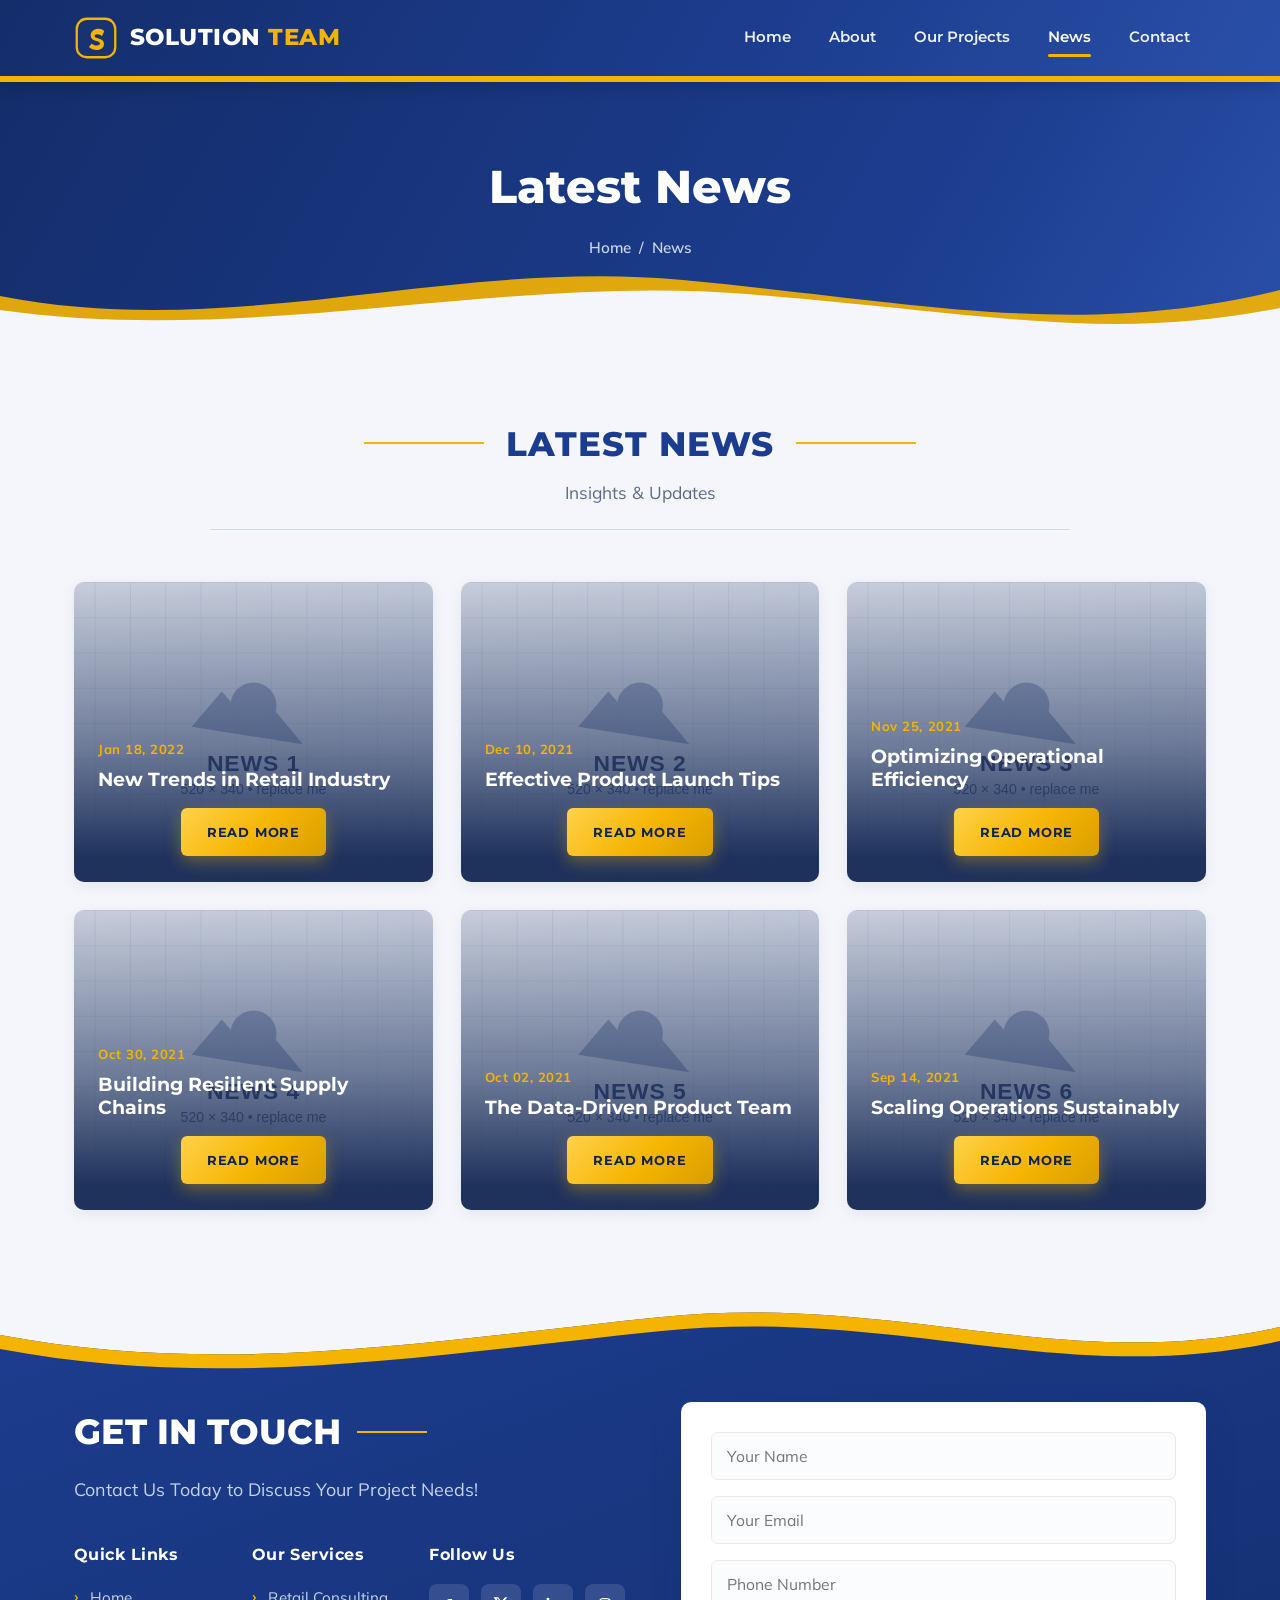
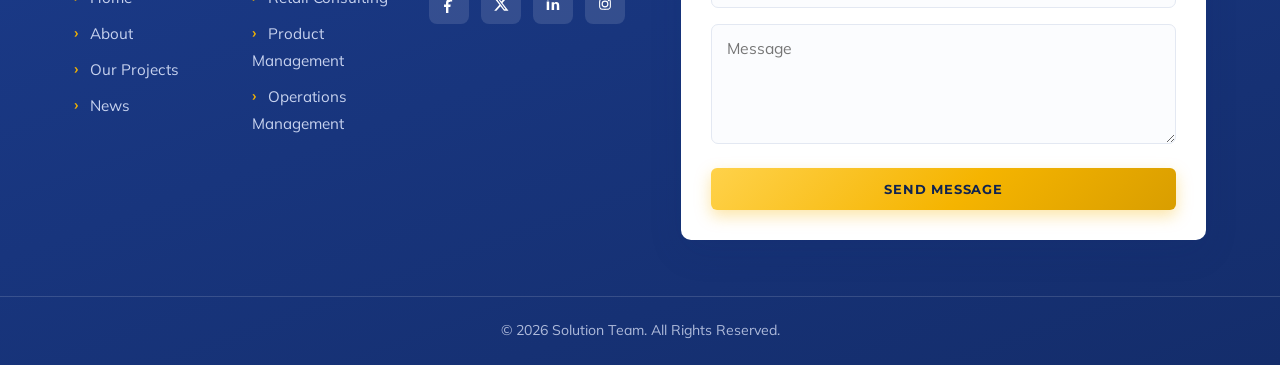
<file: news.html>
<!DOCTYPE html>
<html lang="en">
<head>
  <meta charset="UTF-8">
  <meta name="viewport" content="width=device-width, initial-scale=1.0">
  <title>Latest News | Solution Team</title>
  <meta name="description" content="Solution Team — expert management solutions for retail and product. Consulting, integrated product management and operations.">
  <link rel="icon" type="image/svg+xml" href="images/favicon.svg">
  <link rel="preconnect" href="https://fonts.googleapis.com">
  <link rel="preconnect" href="https://fonts.gstatic.com" crossorigin>
  <link href="https://fonts.googleapis.com/css2?family=Montserrat:wght@600;700;800&family=Mulish:wght@400;500;600;700&display=swap" rel="stylesheet">
  <link rel="stylesheet" href="css/styles.css">
</head>
<body>
  <header class="site-header">
    <div class="container nav">
      <a class="brand" href="index.html" aria-label="Solution Team home">
        <img src="images/logo.svg" alt="Solution Team logo">
        <span class="logo-text"><span class="a">SOLUTION</span> <span class="b">TEAM</span></span>
      </a>
      <button class="nav-toggle" aria-label="Toggle navigation" aria-expanded="false">
        <span></span><span></span><span></span>
      </button>
      <ul class="nav-links">
        <li><a href="index.html">Home</a></li>
        <li><a href="about.html">About</a></li>
        <li><a href="projects.html">Our Projects</a></li>
        <li><a href="news.html" class="active">News</a></li>
        <li><a href="contact.html">Contact</a></li>
      </ul>
    </div>
  </header>
  <section class="page-banner">
    <div class="container"><h1>Latest News</h1><p class="crumb"><a href="index.html">Home</a> &nbsp;/&nbsp; News</p></div>
    <div class="hero-wave" aria-hidden="true">
      <svg viewBox="0 0 1200 90" preserveAspectRatio="none" xmlns="http://www.w3.org/2000/svg">
        <path d="M0 90 L0 46 C 220 92 420 8 640 30 C 860 52 1010 90 1200 40 L1200 90 Z" fill="#f5b400" opacity="0.9"/>
        <path d="M0 90 L0 60 C 240 96 470 24 700 44 C 930 64 1040 92 1200 58 L1200 90 Z" fill="#f4f6fb"/>
      </svg>
    </div>
  </section>
  <section class="section">
    <div class="container">
      <div class="section-head reveal"><h2>Latest News</h2><p>Insights &amp; Updates</p></div>
      <div class="grid-3">
        <article class="news-card reveal" data-delay="0">
          <img src="images/news-1.svg" alt="New Trends in Retail Industry">
          <div class="news-body"><span class="date">Jan 18, 2022</span><h3>New Trends in Retail Industry</h3><a href="#" class="btn btn-gold">Read More</a></div>
        </article>
        <article class="news-card reveal" data-delay="90">
          <img src="images/news-2.svg" alt="Effective Product Launch Tips">
          <div class="news-body"><span class="date">Dec 10, 2021</span><h3>Effective Product Launch Tips</h3><a href="#" class="btn btn-gold">Read More</a></div>
        </article>
        <article class="news-card reveal" data-delay="180">
          <img src="images/news-3.svg" alt="Optimizing Operational Efficiency">
          <div class="news-body"><span class="date">Nov 25, 2021</span><h3>Optimizing Operational Efficiency</h3><a href="#" class="btn btn-gold">Read More</a></div>
        </article>
        <article class="news-card reveal" data-delay="0">
          <img src="images/news-4.svg" alt="Building Resilient Supply Chains">
          <div class="news-body"><span class="date">Oct 30, 2021</span><h3>Building Resilient Supply Chains</h3><a href="#" class="btn btn-gold">Read More</a></div>
        </article>
        <article class="news-card reveal" data-delay="90">
          <img src="images/news-5.svg" alt="The Data-Driven Product Team">
          <div class="news-body"><span class="date">Oct 02, 2021</span><h3>The Data-Driven Product Team</h3><a href="#" class="btn btn-gold">Read More</a></div>
        </article>
        <article class="news-card reveal" data-delay="180">
          <img src="images/news-6.svg" alt="Scaling Operations Sustainably">
          <div class="news-body"><span class="date">Sep 14, 2021</span><h3>Scaling Operations Sustainably</h3><a href="#" class="btn btn-gold">Read More</a></div>
        </article>
      </div>
    </div>
  </section>
  <footer class="get-in-touch">
    <div class="git-wave" aria-hidden="true">
      <svg viewBox="0 0 1200 96" preserveAspectRatio="none" xmlns="http://www.w3.org/2000/svg">
        <path d="M0 0 H1200 V42 C1000 90 840 8 620 32 C400 56 210 92 0 50 Z" fill="#f4f6fb"/>
        <path d="M0 50 C210 92 400 56 620 32 C840 8 1000 90 1200 42 L1200 56 C1000 104 840 22 620 46 C400 70 210 106 0 64 Z" fill="#f5b400"/>
      </svg>
    </div>
    <div class="container">
      <div class="git-grid">
        <div class="git-intro">
          <h2>Get In Touch</h2>
          <p>Contact Us Today to Discuss Your Project Needs!</p>
          <div class="footer-cols">
            <div>
              <h4>Quick Links</h4>
              <ul>
                <li><a href="index.html">Home</a></li>
                <li><a href="about.html">About</a></li>
                <li><a href="projects.html">Our Projects</a></li>
                <li><a href="news.html">News</a></li>
              </ul>
            </div>
            <div>
              <h4>Our Services</h4>
              <ul>
                <li><a href="projects.html">Retail Consulting</a></li>
                <li><a href="projects.html">Product Management</a></li>
                <li><a href="projects.html">Operations Management</a></li>
              </ul>
            </div>
            <div>
              <h4>Follow Us</h4>
              <div class="social">
                <a href="#" aria-label="Facebook"><svg viewBox="0 0 24 24"><path d="M14 8.5h2.2V5.6c-.4-.05-1.7-.18-3.2-.18-3.16 0-5 1.93-5 5.2v2.18H5.4v3.1H8v8.1h3.2v-8.1h2.6l.4-3.1h-3v-1.9c0-.9.25-1.5 1.8-1.5z"/></svg></a>
                <a href="#" aria-label="X / Twitter"><svg viewBox="0 0 24 24"><path d="M17.5 3h3l-6.6 7.5L22 21h-6l-4.7-6.1L5.9 21H2.9l7-8L2 3h6.2l4.2 5.6zm-1 16h1.6L7.6 4.7H5.9z"/></svg></a>
                <a href="#" aria-label="LinkedIn"><svg viewBox="0 0 24 24"><path d="M6.9 8.8H3.6V20h3.3zM5.25 3.5A1.9 1.9 0 1 0 5.3 7.3a1.9 1.9 0 0 0 0-3.8zM20.4 20h-3.3v-5.9c0-1.4-.5-2.35-1.75-2.35-.95 0-1.5.64-1.75 1.26-.09.22-.11.53-.11.84V20H10.2s.04-9.5 0-10.5h3.29v1.49c.44-.68 1.22-1.65 2.98-1.65 2.17 0 3.8 1.42 3.8 4.48z"/></svg></a>
                <a href="#" aria-label="Instagram"><svg viewBox="0 0 24 24"><path d="M12 7.4A4.6 4.6 0 1 0 12 16.6 4.6 4.6 0 0 0 12 7.4zm0 7.6a3 3 0 1 1 0-6 3 3 0 0 1 0 6zm5.85-7.78a1.07 1.07 0 1 1-2.14 0 1.07 1.07 0 0 1 2.14 0zM12 4.16c-2.13 0-2.4.01-3.24.05-.84.04-1.41.17-1.91.37a3.86 3.86 0 0 0-1.4.91 3.86 3.86 0 0 0-.9 1.4c-.2.5-.34 1.07-.38 1.91C4.13 9.6 4.12 9.87 4.12 12s.01 2.4.05 3.24c.04.84.18 1.41.37 1.91.2.53.47.98.91 1.4.42.44.87.71 1.4.91.5.2 1.07.33 1.91.37.85.04 1.12.05 3.24.05s2.4-.01 3.24-.05c.84-.04 1.41-.17 1.91-.37a4.02 4.02 0 0 0 2.31-2.31c.2-.5.33-1.07.37-1.91.04-.85.05-1.12.05-3.24s-.01-2.4-.05-3.24c-.04-.84-.17-1.41-.37-1.91a3.86 3.86 0 0 0-.91-1.4 3.86 3.86 0 0 0-1.4-.9c-.5-.2-1.07-.34-1.91-.38-.84-.04-1.11-.05-3.24-.05zm0 1.44c2.09 0 2.34.01 3.17.05.76.03 1.18.16 1.45.27.37.14.63.31.9.58.28.27.45.53.59.9.1.28.23.7.27 1.46.04.83.05 1.08.05 3.17s-.01 2.34-.05 3.17c-.04.76-.16 1.18-.27 1.45-.14.37-.31.63-.58.9-.27.28-.53.45-.9.59-.28.1-.7.23-1.46.27-.83.04-1.08.05-3.17.05s-2.34-.01-3.17-.05c-.76-.04-1.18-.16-1.45-.27a2.43 2.43 0 0 1-.9-.58 2.43 2.43 0 0 1-.59-.9c-.1-.28-.23-.7-.27-1.46-.04-.83-.05-1.08-.05-3.17s.01-2.34.05-3.17c.04-.76.16-1.18.27-1.45.14-.37.31-.63.58-.9.27-.28.53-.45.9-.59.28-.1.7-.23 1.46-.27.83-.04 1.08-.05 3.17-.05z"/></svg></a>
              </div>
            </div>
          </div>
        </div>
        <div class="contact-form">
          <form data-contact novalidate>
            <div class="field">
              <label class="sr-only" for="f-name">Your Name</label>
              <input id="f-name" name="name" type="text" placeholder="Your Name" data-validate="required">
              <span class="err">Please enter your name.</span>
            </div>
            <div class="field">
              <label class="sr-only" for="f-email">Your Email</label>
              <input id="f-email" name="email" type="email" placeholder="Your Email" data-validate="email">
              <span class="err">Please enter a valid email address.</span>
            </div>
            <div class="field">
              <label class="sr-only" for="f-phone">Phone Number</label>
              <input id="f-phone" name="phone" type="tel" placeholder="Phone Number" data-validate="phone">
              <span class="err">Please enter a valid phone number.</span>
            </div>
            <div class="field">
              <label class="sr-only" for="f-msg">Message</label>
              <textarea id="f-msg" name="message" placeholder="Message" data-validate="required"></textarea>
              <span class="err">Please enter a message.</span>
            </div>
            <button type="submit" class="btn btn-gold">Send Message</button>
            <p class="form-status" role="status"></p>
          </form>
        </div>
      </div>
    </div>
    <div class="footer-bottom">
      <div class="container">&copy; <span data-year>2022</span> Solution Team. All Rights Reserved.</div>
    </div>
  </footer>
  <script src="js/main.js"></script>
</body>
</html>
</file>
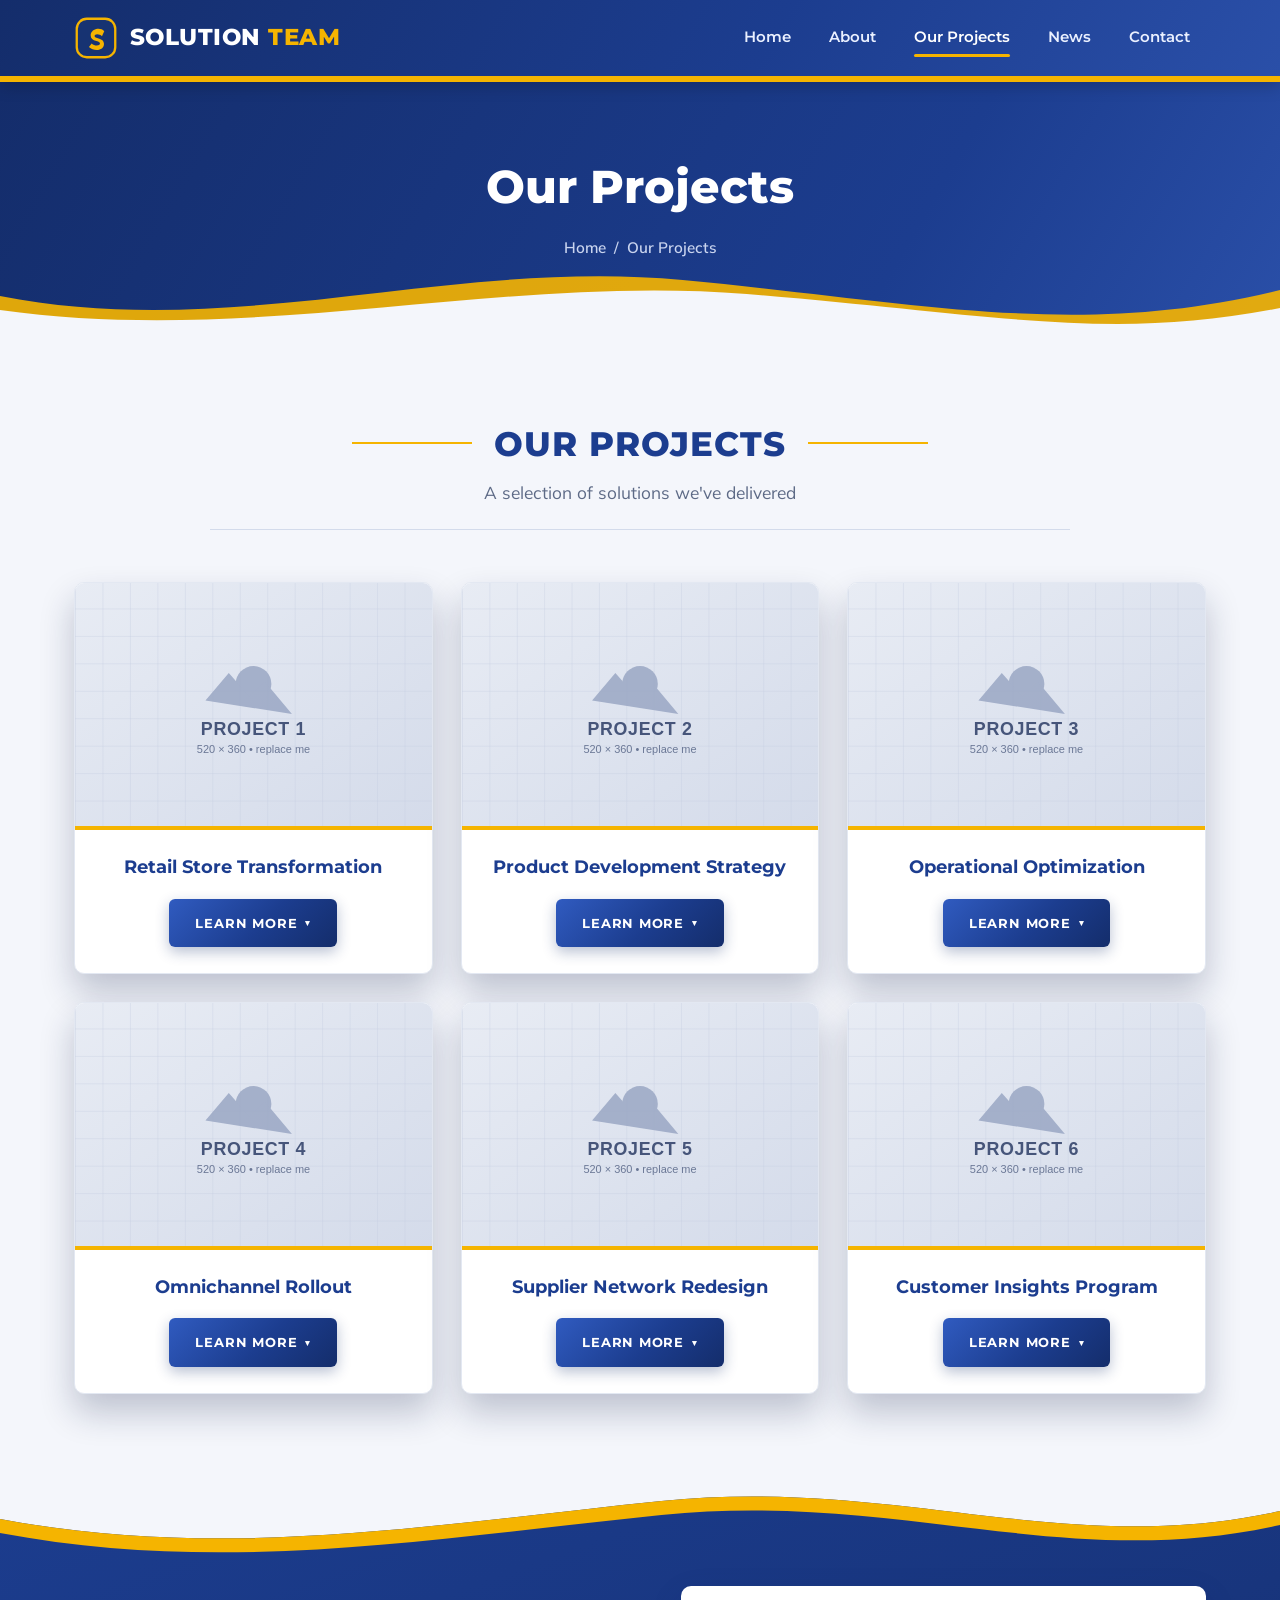
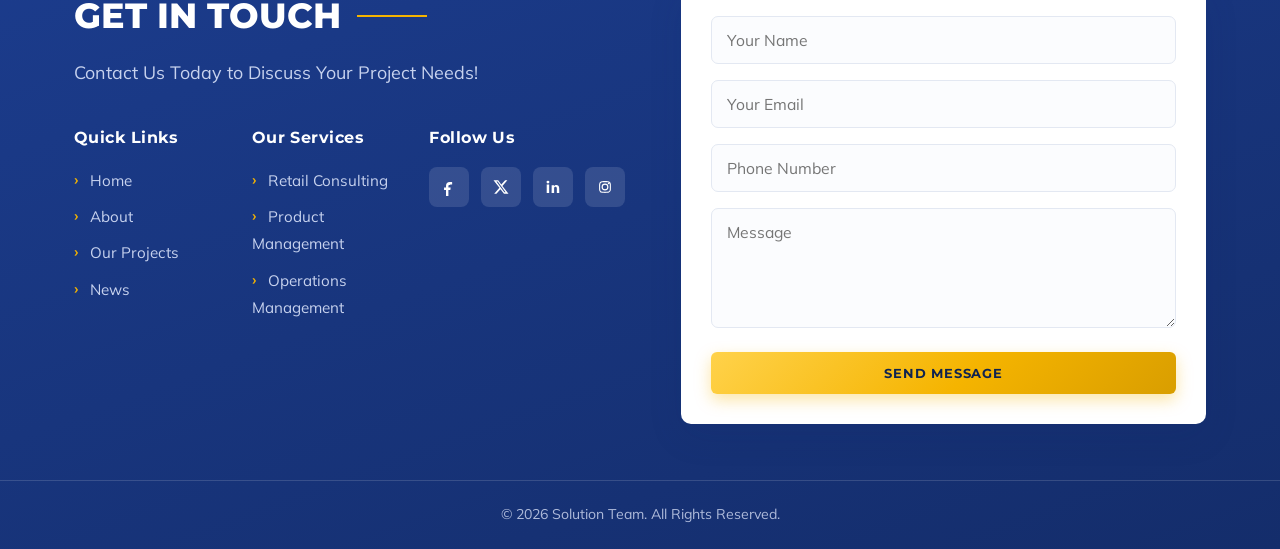
<file: projects.html>
<!DOCTYPE html>
<html lang="en">
<head>
  <meta charset="UTF-8">
  <meta name="viewport" content="width=device-width, initial-scale=1.0">
  <title>Our Projects | Solution Team</title>
  <meta name="description" content="Solution Team — expert management solutions for retail and product. Consulting, integrated product management and operations.">
  <link rel="icon" type="image/svg+xml" href="images/favicon.svg">
  <link rel="preconnect" href="https://fonts.googleapis.com">
  <link rel="preconnect" href="https://fonts.gstatic.com" crossorigin>
  <link href="https://fonts.googleapis.com/css2?family=Montserrat:wght@600;700;800&family=Mulish:wght@400;500;600;700&display=swap" rel="stylesheet">
  <link rel="stylesheet" href="css/styles.css">
</head>
<body>
  <header class="site-header">
    <div class="container nav">
      <a class="brand" href="index.html" aria-label="Solution Team home">
        <img src="images/logo.svg" alt="Solution Team logo">
        <span class="logo-text"><span class="a">SOLUTION</span> <span class="b">TEAM</span></span>
      </a>
      <button class="nav-toggle" aria-label="Toggle navigation" aria-expanded="false">
        <span></span><span></span><span></span>
      </button>
      <ul class="nav-links">
        <li><a href="index.html">Home</a></li>
        <li><a href="about.html">About</a></li>
        <li><a href="projects.html" class="active">Our Projects</a></li>
        <li><a href="news.html">News</a></li>
        <li><a href="contact.html">Contact</a></li>
      </ul>
    </div>
  </header>
  <section class="page-banner">
    <div class="container"><h1>Our Projects</h1><p class="crumb"><a href="index.html">Home</a> &nbsp;/&nbsp; Our Projects</p></div>
    <div class="hero-wave" aria-hidden="true">
      <svg viewBox="0 0 1200 90" preserveAspectRatio="none" xmlns="http://www.w3.org/2000/svg">
        <path d="M0 90 L0 46 C 220 92 420 8 640 30 C 860 52 1010 90 1200 40 L1200 90 Z" fill="#f5b400" opacity="0.9"/>
        <path d="M0 90 L0 60 C 240 96 470 24 700 44 C 930 64 1040 92 1200 58 L1200 90 Z" fill="#f4f6fb"/>
      </svg>
    </div>
  </section>
  <section class="section">
    <div class="container">
      <div class="section-head reveal"><h2>Our Projects</h2><p>A selection of solutions we've delivered</p></div>
      <div class="grid-3">
        <div class="project-card reveal" data-delay="0">
          <div class="project-thumb"><img src="images/project-1.svg" alt="Retail Store Transformation"></div>
          <div class="project-body"><h3>Retail Store Transformation</h3><a href="#" class="btn btn-navy">Learn More <span class="chev">&#9662;</span></a></div>
        </div>
        <div class="project-card reveal" data-delay="90">
          <div class="project-thumb"><img src="images/project-2.svg" alt="Product Development Strategy"></div>
          <div class="project-body"><h3>Product Development Strategy</h3><a href="#" class="btn btn-navy">Learn More <span class="chev">&#9662;</span></a></div>
        </div>
        <div class="project-card reveal" data-delay="180">
          <div class="project-thumb"><img src="images/project-3.svg" alt="Operational Optimization"></div>
          <div class="project-body"><h3>Operational Optimization</h3><a href="#" class="btn btn-navy">Learn More <span class="chev">&#9662;</span></a></div>
        </div>
        <div class="project-card reveal" data-delay="0">
          <div class="project-thumb"><img src="images/project-4.svg" alt="Omnichannel Rollout"></div>
          <div class="project-body"><h3>Omnichannel Rollout</h3><a href="#" class="btn btn-navy">Learn More <span class="chev">&#9662;</span></a></div>
        </div>
        <div class="project-card reveal" data-delay="90">
          <div class="project-thumb"><img src="images/project-5.svg" alt="Supplier Network Redesign"></div>
          <div class="project-body"><h3>Supplier Network Redesign</h3><a href="#" class="btn btn-navy">Learn More <span class="chev">&#9662;</span></a></div>
        </div>
        <div class="project-card reveal" data-delay="180">
          <div class="project-thumb"><img src="images/project-6.svg" alt="Customer Insights Program"></div>
          <div class="project-body"><h3>Customer Insights Program</h3><a href="#" class="btn btn-navy">Learn More <span class="chev">&#9662;</span></a></div>
        </div>
      </div>
    </div>
  </section>
  <footer class="get-in-touch">
    <div class="git-wave" aria-hidden="true">
      <svg viewBox="0 0 1200 96" preserveAspectRatio="none" xmlns="http://www.w3.org/2000/svg">
        <path d="M0 0 H1200 V42 C1000 90 840 8 620 32 C400 56 210 92 0 50 Z" fill="#f4f6fb"/>
        <path d="M0 50 C210 92 400 56 620 32 C840 8 1000 90 1200 42 L1200 56 C1000 104 840 22 620 46 C400 70 210 106 0 64 Z" fill="#f5b400"/>
      </svg>
    </div>
    <div class="container">
      <div class="git-grid">
        <div class="git-intro">
          <h2>Get In Touch</h2>
          <p>Contact Us Today to Discuss Your Project Needs!</p>
          <div class="footer-cols">
            <div>
              <h4>Quick Links</h4>
              <ul>
                <li><a href="index.html">Home</a></li>
                <li><a href="about.html">About</a></li>
                <li><a href="projects.html">Our Projects</a></li>
                <li><a href="news.html">News</a></li>
              </ul>
            </div>
            <div>
              <h4>Our Services</h4>
              <ul>
                <li><a href="projects.html">Retail Consulting</a></li>
                <li><a href="projects.html">Product Management</a></li>
                <li><a href="projects.html">Operations Management</a></li>
              </ul>
            </div>
            <div>
              <h4>Follow Us</h4>
              <div class="social">
                <a href="#" aria-label="Facebook"><svg viewBox="0 0 24 24"><path d="M14 8.5h2.2V5.6c-.4-.05-1.7-.18-3.2-.18-3.16 0-5 1.93-5 5.2v2.18H5.4v3.1H8v8.1h3.2v-8.1h2.6l.4-3.1h-3v-1.9c0-.9.25-1.5 1.8-1.5z"/></svg></a>
                <a href="#" aria-label="X / Twitter"><svg viewBox="0 0 24 24"><path d="M17.5 3h3l-6.6 7.5L22 21h-6l-4.7-6.1L5.9 21H2.9l7-8L2 3h6.2l4.2 5.6zm-1 16h1.6L7.6 4.7H5.9z"/></svg></a>
                <a href="#" aria-label="LinkedIn"><svg viewBox="0 0 24 24"><path d="M6.9 8.8H3.6V20h3.3zM5.25 3.5A1.9 1.9 0 1 0 5.3 7.3a1.9 1.9 0 0 0 0-3.8zM20.4 20h-3.3v-5.9c0-1.4-.5-2.35-1.75-2.35-.95 0-1.5.64-1.75 1.26-.09.22-.11.53-.11.84V20H10.2s.04-9.5 0-10.5h3.29v1.49c.44-.68 1.22-1.65 2.98-1.65 2.17 0 3.8 1.42 3.8 4.48z"/></svg></a>
                <a href="#" aria-label="Instagram"><svg viewBox="0 0 24 24"><path d="M12 7.4A4.6 4.6 0 1 0 12 16.6 4.6 4.6 0 0 0 12 7.4zm0 7.6a3 3 0 1 1 0-6 3 3 0 0 1 0 6zm5.85-7.78a1.07 1.07 0 1 1-2.14 0 1.07 1.07 0 0 1 2.14 0zM12 4.16c-2.13 0-2.4.01-3.24.05-.84.04-1.41.17-1.91.37a3.86 3.86 0 0 0-1.4.91 3.86 3.86 0 0 0-.9 1.4c-.2.5-.34 1.07-.38 1.91C4.13 9.6 4.12 9.87 4.12 12s.01 2.4.05 3.24c.04.84.18 1.41.37 1.91.2.53.47.98.91 1.4.42.44.87.71 1.4.91.5.2 1.07.33 1.91.37.85.04 1.12.05 3.24.05s2.4-.01 3.24-.05c.84-.04 1.41-.17 1.91-.37a4.02 4.02 0 0 0 2.31-2.31c.2-.5.33-1.07.37-1.91.04-.85.05-1.12.05-3.24s-.01-2.4-.05-3.24c-.04-.84-.17-1.41-.37-1.91a3.86 3.86 0 0 0-.91-1.4 3.86 3.86 0 0 0-1.4-.9c-.5-.2-1.07-.34-1.91-.38-.84-.04-1.11-.05-3.24-.05zm0 1.44c2.09 0 2.34.01 3.17.05.76.03 1.18.16 1.45.27.37.14.63.31.9.58.28.27.45.53.59.9.1.28.23.7.27 1.46.04.83.05 1.08.05 3.17s-.01 2.34-.05 3.17c-.04.76-.16 1.18-.27 1.45-.14.37-.31.63-.58.9-.27.28-.53.45-.9.59-.28.1-.7.23-1.46.27-.83.04-1.08.05-3.17.05s-2.34-.01-3.17-.05c-.76-.04-1.18-.16-1.45-.27a2.43 2.43 0 0 1-.9-.58 2.43 2.43 0 0 1-.59-.9c-.1-.28-.23-.7-.27-1.46-.04-.83-.05-1.08-.05-3.17s.01-2.34.05-3.17c.04-.76.16-1.18.27-1.45.14-.37.31-.63.58-.9.27-.28.53-.45.9-.59.28-.1.7-.23 1.46-.27.83-.04 1.08-.05 3.17-.05z"/></svg></a>
              </div>
            </div>
          </div>
        </div>
        <div class="contact-form">
          <form data-contact novalidate>
            <div class="field">
              <label class="sr-only" for="f-name">Your Name</label>
              <input id="f-name" name="name" type="text" placeholder="Your Name" data-validate="required">
              <span class="err">Please enter your name.</span>
            </div>
            <div class="field">
              <label class="sr-only" for="f-email">Your Email</label>
              <input id="f-email" name="email" type="email" placeholder="Your Email" data-validate="email">
              <span class="err">Please enter a valid email address.</span>
            </div>
            <div class="field">
              <label class="sr-only" for="f-phone">Phone Number</label>
              <input id="f-phone" name="phone" type="tel" placeholder="Phone Number" data-validate="phone">
              <span class="err">Please enter a valid phone number.</span>
            </div>
            <div class="field">
              <label class="sr-only" for="f-msg">Message</label>
              <textarea id="f-msg" name="message" placeholder="Message" data-validate="required"></textarea>
              <span class="err">Please enter a message.</span>
            </div>
            <button type="submit" class="btn btn-gold">Send Message</button>
            <p class="form-status" role="status"></p>
          </form>
        </div>
      </div>
    </div>
    <div class="footer-bottom">
      <div class="container">&copy; <span data-year>2022</span> Solution Team. All Rights Reserved.</div>
    </div>
  </footer>
  <script src="js/main.js"></script>
</body>
</html>
</file>
<file: css/styles.css>
/* =====================================================================
   SOLUTION TEAM — static site stylesheet
   Palette:  navy #1c3d8f  |  gold #f5b400  |  light #f4f6fb
   Fonts:    Montserrat (headings)  |  Mulish (body)
   ===================================================================== */

:root {
  --navy: #1c3d8f;
  --navy-dark: #142d6b;
  --navy-deep: #0f2350;
  --gold: #f5b400;
  --gold-dark: #d99e00;
  --ink: #1f2a44;
  --muted: #5d6a86;
  --line: #e3e8f2;
  --bg: #f4f6fb;
  --card: #ffffff;
  --white: #ffffff;
  --shadow-sm: 0 4px 14px rgba(20, 45, 107, .08);
  --shadow-md: 0 12px 34px rgba(20, 45, 107, .12);
  --radius: 10px;
  --maxw: 1180px;
  --header-h: 76px;
  --ease: cubic-bezier(.4, .0, .2, 1);
}

* { box-sizing: border-box; margin: 0; padding: 0; }

html { scroll-behavior: smooth; }

body {
  font-family: "Mulish", system-ui, sans-serif;
  color: var(--ink);
  background: var(--bg);
  line-height: 1.7;
  -webkit-font-smoothing: antialiased;
}

h1, h2, h3, h4, .logo-text { font-family: "Montserrat", system-ui, sans-serif; }

img { max-width: 100%; display: block; }

a { color: inherit; text-decoration: none; }

.container { width: 100%; max-width: var(--maxw); margin: 0 auto; padding: 0 24px; }

/* ---------- Buttons ---------- */
.btn {
  display: inline-flex;
  align-items: center;
  gap: 8px;
  font-family: "Montserrat", sans-serif;
  font-weight: 700;
  font-size: .82rem;
  letter-spacing: .06em;
  text-transform: uppercase;
  padding: 13px 26px;
  border: none;
  border-radius: 6px;
  cursor: pointer;
  transition: transform .18s var(--ease), box-shadow .18s var(--ease), background .18s var(--ease);
}
.btn-gold { background: linear-gradient(135deg, #ffd24a 0%, var(--gold) 55%, var(--gold-dark) 100%); color: var(--navy-deep); box-shadow: 0 6px 16px rgba(245, 180, 0, .35); }
.btn-gold:hover { background: linear-gradient(135deg, var(--gold) 0%, var(--gold-dark) 100%); transform: translateY(-2px); box-shadow: 0 10px 22px rgba(245, 180, 0, .45); }
.btn-navy { background: linear-gradient(135deg, #305bc0 0%, var(--navy) 55%, var(--navy-dark) 100%); color: #fff; box-shadow: 0 5px 14px rgba(20, 45, 107, .3); }
.btn-navy:hover { background: linear-gradient(135deg, var(--navy) 0%, var(--navy-dark) 100%); transform: translateY(-2px); }
.btn-outline { background: transparent; color: #fff; border: 2px solid rgba(255, 255, 255, .55); }
.btn-outline:hover { background: #fff; color: var(--navy); border-color: #fff; }
.btn .chev { font-size: .7em; transition: transform .18s var(--ease); }
.btn:hover .chev { transform: translateY(2px); }

/* ---------- Header / Nav ---------- */
.site-header {
  position: sticky;
  top: 0;
  z-index: 100;
  background: linear-gradient(120deg, var(--navy-dark) 0%, var(--navy) 60%, #2a4fa8 100%);
  border-bottom: 6px solid var(--gold);
  box-shadow: 0 3px 16px rgba(0, 0, 0, .22);
}
.nav {
  height: var(--header-h);
  display: flex;
  align-items: center;
  justify-content: space-between;
}
.brand { display: flex; align-items: center; gap: 12px; }
.brand img { width: 44px; height: 44px; }
.logo-text { font-weight: 800; font-size: 1.45rem; letter-spacing: .02em; }
.logo-text .a { color: #fff; }
.logo-text .b { color: var(--gold); }

.nav-links { display: flex; align-items: center; gap: 6px; list-style: none; }
.nav-links a {
  display: block;
  font-family: "Montserrat", sans-serif;
  font-weight: 600;
  font-size: .92rem;
  color: #eaf0ff;
  padding: 8px 16px;
  border-radius: 6px;
  position: relative;
  transition: color .18s var(--ease);
}
.nav-links a::after {
  content: "";
  position: absolute;
  left: 16px; right: 16px; bottom: 2px;
  height: 3px;
  background: var(--gold);
  border-radius: 3px;
  transform: scaleX(0);
  transform-origin: center;
  transition: transform .22s var(--ease);
}
.nav-links a:hover { color: #fff; }
.nav-links a:hover::after,
.nav-links a.active::after { transform: scaleX(1); }
.nav-links a.active { color: #fff; }

.nav-toggle {
  display: none;
  flex-direction: column;
  justify-content: center;
  gap: 5px;
  width: 44px; height: 44px;
  background: none; border: none; cursor: pointer;
}
.nav-toggle span { width: 26px; height: 3px; background: #fff; border-radius: 3px; transition: .25s var(--ease); }
.nav-toggle.open span:nth-child(1) { transform: translateY(8px) rotate(45deg); }
.nav-toggle.open span:nth-child(2) { opacity: 0; }
.nav-toggle.open span:nth-child(3) { transform: translateY(-8px) rotate(-45deg); }

/* ---------- Hero ---------- */
.hero {
  position: relative;
  background-color: var(--navy);
  background-size: cover;
  background-position: center right;
  background-repeat: no-repeat;
  color: #fff;
  overflow: hidden;
}
.hero::before {
  content: "";
  position: absolute;
  inset: 0;
  background: linear-gradient(100deg,
    var(--navy-dark) 0%,
    rgba(20, 45, 107, .94) 32%,
    rgba(28, 61, 143, .6) 62%,
    rgba(28, 61, 143, .22) 100%);
}
.hero-inner {
  position: relative;
  z-index: 3;
  display: flex;
  align-items: center;
  min-height: 470px;
  padding: 84px 0 112px;
}
.hero-copy { position: relative; z-index: 3; max-width: 580px; }
.hero h1 {
  font-size: clamp(2.1rem, 4.6vw, 3.5rem);
  font-weight: 800;
  line-height: 1.08;
  margin-bottom: 18px;
  text-shadow: 0 2px 18px rgba(0, 0, 0, .3);
}
.hero p.lead { font-size: clamp(1rem, 1.6vw, 1.2rem); color: #e2e9fa; margin-bottom: 32px; max-width: 460px; }
/* decorative wave at the bottom of the hero */
.hero-wave { position: absolute; left: 0; right: 0; bottom: -1px; z-index: 4; line-height: 0; }
.hero-wave svg { width: 100%; height: 90px; display: block; }

/* page banner (interior pages) */
.page-banner {
  position: relative;
  background: linear-gradient(120deg, var(--navy-dark), var(--navy) 70%, #2a4fa8);
  color: #fff;
  padding: 66px 0 78px;
  text-align: center;
  overflow: hidden;
}
.page-banner h1 { font-size: clamp(1.9rem, 4vw, 2.9rem); font-weight: 800; }
.page-banner .crumb { color: #c9d4ef; font-weight: 600; margin-top: 8px; font-size: .95rem; }
.page-banner .crumb a:hover { color: var(--gold); }

/* ---------- Section scaffolding ---------- */
.section { padding: 76px 0; }
.section.alt { background: transparent; }
.section-head { text-align: center; max-width: 860px; margin: 0 auto 52px; }
.section-head h2 {
  display: inline-flex;
  align-items: center;
  gap: 22px;
  font-size: clamp(1.5rem, 3vw, 2.1rem);
  font-weight: 800;
  color: var(--navy);
  text-transform: uppercase;
  letter-spacing: .03em;
}
.section-head h2::before,
.section-head h2::after { content: ""; width: 120px; height: 2px; background: var(--gold); }
.section-head p { color: var(--muted); font-size: 1.08rem; margin-top: 6px; }
.section-head::after { content: ""; display: block; height: 1px; background: #d3dbeb; width: 100%; margin: 22px auto 0; }

/* thin divider between stacked sections */
.sec-divider { border: 0; height: 1px; background: #d3dbeb; margin: 0; }

/* visually-hidden label (kept for screen readers) */
.sr-only { position: absolute; width: 1px; height: 1px; padding: 0; margin: -1px; overflow: hidden; clip: rect(0,0,0,0); white-space: nowrap; border: 0; }

/* ---------- Services ---------- */
.grid-3 { display: grid; grid-template-columns: repeat(3, 1fr); gap: 28px; }
.service-card {
  position: relative;
  margin-top: 44px;
  background: var(--card);
  border-radius: var(--radius);
  padding: 60px 30px 34px;
  text-align: center;
  box-shadow: var(--shadow-sm);
  border: 1px solid var(--line);
  transition: transform .22s var(--ease), box-shadow .22s var(--ease);
  display: flex;
  flex-direction: column;
  overflow: visible;
}
.service-card:hover { transform: translateY(-6px); box-shadow: var(--shadow-md); }
.service-card .btn { margin-top: auto; align-self: center; }
.service-icon {
  position: absolute;
  top: 0; left: 50%;
  transform: translate(-50%, -50%);
  width: 88px; height: 88px;
  display: grid; place-items: center;
  border-radius: 50%;
  background: #fff;
  border: 3px solid var(--gold);
  box-shadow: 0 10px 24px rgba(20, 45, 107, .18);
}
.service-icon svg { width: 46px; height: 46px; }
.service-card h3 { color: var(--navy); font-size: 1.2rem; margin-bottom: 12px; }
.service-card p { color: var(--muted); font-size: .96rem; margin-bottom: 22px; }

/* ---------- Featured projects ---------- */
.project-card {
  background: var(--card);
  border-radius: var(--radius);
  overflow: hidden;
  box-shadow: 0 18px 34px rgba(15, 30, 70, .24);
  border: 1px solid var(--line);
  display: flex;
  flex-direction: column;
  transition: transform .22s var(--ease), box-shadow .22s var(--ease);
}
.project-card:hover { transform: translateY(-6px); box-shadow: 0 26px 44px rgba(15, 30, 70, .32); }
.project-thumb { position: relative; aspect-ratio: 13 / 9; overflow: hidden; border-bottom: 4px solid var(--gold); }
.project-thumb img { width: 100%; height: 100%; object-fit: cover; transition: transform .4s var(--ease); }
.project-card:hover .project-thumb img { transform: scale(1.06); }
.project-body { padding: 22px 24px 26px; text-align: center; }
.project-body h3 { color: var(--navy); font-size: 1.12rem; margin-bottom: 16px; }

/* ---------- Latest news ---------- */
.news-card {
  position: relative;
  border-radius: var(--radius);
  overflow: hidden;
  min-height: 300px;
  display: flex;
  align-items: flex-end;
  color: #fff;
  box-shadow: var(--shadow-sm);
  isolation: isolate;
}
.news-card img { position: absolute; inset: 0; width: 100%; height: 100%; object-fit: cover; z-index: -2; transition: transform .45s var(--ease); }
.news-card::after {
  content: "";
  position: absolute; inset: 0; z-index: -1;
  background: linear-gradient(to top, rgba(15, 35, 80, .92) 8%, rgba(15, 35, 80, .55) 45%, rgba(15, 35, 80, .15) 100%);
}
.news-card:hover img { transform: scale(1.07); }
.news-body { padding: 24px 24px 26px; width: 100%; }
.news-body .date { font-size: .82rem; color: var(--gold); font-weight: 700; letter-spacing: .04em; }
.news-body h3 { font-size: 1.18rem; font-weight: 700; margin: 6px 0 16px; line-height: 1.25; }
.news-body .btn { display: flex; width: max-content; margin: 0 auto; }

/* ---------- Get in touch / footer ---------- */
.get-in-touch {
  position: relative;
  background: linear-gradient(160deg, var(--navy) 0%, var(--navy-dark) 100%);
  color: #fff;
  padding: 116px 0 0;
  overflow: hidden;
}
.git-wave { position: absolute; top: -1px; left: 0; right: 0; z-index: 1; line-height: 0; pointer-events: none; }
.git-wave svg { width: 100%; height: 96px; display: block; }
.get-in-touch .container { position: relative; z-index: 2; }
.git-grid { display: grid; grid-template-columns: 1.05fr 1fr; gap: 56px; align-items: start; }
.git-intro h2 {
  display: inline-flex; align-items: center; gap: 16px;
  font-size: clamp(1.6rem, 3vw, 2.2rem); font-weight: 800; text-transform: uppercase;
}
.git-intro h2::after { content: ""; width: 70px; height: 2px; background: var(--gold); }
.git-intro > p { color: #c7d2ee; margin: 12px 0 36px; font-size: 1.12rem; }

.footer-cols { display: grid; grid-template-columns: repeat(3, 1fr); gap: 28px; }
.footer-cols h4 { font-size: 1rem; margin-bottom: 16px; color: #fff; letter-spacing: .03em; }
.footer-cols ul { list-style: none; }
.footer-cols li { margin-bottom: 9px; }
.footer-cols a { color: #c7d2ee; font-size: .95rem; position: relative; padding-left: 16px; transition: color .18s var(--ease); }
.footer-cols a::before { content: "›"; position: absolute; left: 0; color: var(--gold); font-weight: 700; }
.footer-cols a:hover { color: #fff; }

.social { display: flex; gap: 12px; }
.social a {
  width: 40px; height: 40px;
  display: grid; place-items: center;
  background: rgba(255, 255, 255, .12);
  border-radius: 8px;
  padding: 0;
  transition: background .18s var(--ease), transform .18s var(--ease);
}
.social a::before { content: none; }
.social a:hover { background: var(--gold); transform: translateY(-3px); }
.social svg { width: 18px; height: 18px; fill: #fff; }

/* contact form (shared) */
.contact-form { background: #fff; border-radius: var(--radius); padding: 30px; box-shadow: var(--shadow-md); }
.contact-form.on-navy { color: var(--ink); }
.field { margin-bottom: 16px; }
.field label { display: block; font-size: .85rem; font-weight: 700; color: var(--navy); margin-bottom: 6px; font-family: "Montserrat", sans-serif; }
.field input, .field textarea {
  width: 100%;
  font-family: inherit;
  font-size: .98rem;
  color: var(--ink);
  padding: 13px 15px;
  border: 1.5px solid var(--line);
  border-radius: 7px;
  background: #fbfcfe;
  transition: border-color .18s var(--ease), box-shadow .18s var(--ease);
}
.field textarea { resize: vertical; min-height: 120px; }
.field input:focus, .field textarea:focus {
  outline: none;
  border-color: var(--navy);
  box-shadow: 0 0 0 3px rgba(28, 61, 143, .12);
}
.field.invalid input, .field.invalid textarea { border-color: #d9342b; background: #fff6f5; }
.field .err { display: none; color: #d9342b; font-size: .8rem; margin-top: 5px; font-weight: 600; }
.field.invalid .err { display: block; }
.form-note { font-size: .82rem; color: var(--muted); margin-top: 4px; }
.form-status { margin-top: 14px; font-weight: 700; font-size: .95rem; display: none; }
.form-status.ok { display: block; color: #1c7a3e; }
.contact-form .btn { width: 100%; justify-content: center; }

/* footer bottom bar */
.footer-bottom {
  margin-top: 56px;
  border-top: 1px solid rgba(255, 255, 255, .14);
  padding: 22px 0;
  text-align: center;
  font-size: .88rem;
  color: #aebada;
}
.footer-bottom a { color: var(--gold); }

/* ---------- About page ---------- */
.split { display: grid; grid-template-columns: 1fr 1fr; gap: 50px; align-items: center; }
.split img { border-radius: var(--radius); box-shadow: var(--shadow-md); }
.eyebrow { color: var(--gold-dark); font-weight: 800; font-family: "Montserrat", sans-serif; letter-spacing: .12em; text-transform: uppercase; font-size: .8rem; }
.split h2 { color: var(--navy); font-size: clamp(1.6rem, 3vw, 2.2rem); margin: 8px 0 16px; }
.split p { color: var(--muted); margin-bottom: 14px; }
.checklist { list-style: none; margin-top: 10px; }
.checklist li { padding-left: 32px; position: relative; margin-bottom: 10px; color: var(--ink); }
.checklist li::before {
  content: "✓"; position: absolute; left: 0; top: 0;
  width: 22px; height: 22px; border-radius: 50%;
  background: var(--gold); color: var(--navy-deep);
  display: grid; place-items: center; font-size: .8rem; font-weight: 800;
}
.stats { display: grid; grid-template-columns: repeat(4, 1fr); gap: 20px; }
.stat { text-align: center; background: #fff; border: 1px solid var(--line); border-radius: var(--radius); padding: 28px 16px; box-shadow: var(--shadow-sm); }
.stat .num { font-family: "Montserrat", sans-serif; font-weight: 800; font-size: 2.3rem; color: var(--navy); }
.stat .num span { color: var(--gold); }
.stat .lbl { color: var(--muted); font-size: .9rem; font-weight: 600; }

.team-card { background: #fff; border: 1px solid var(--line); border-radius: var(--radius); overflow: hidden; box-shadow: var(--shadow-sm); text-align: center; transition: transform .22s var(--ease), box-shadow .22s var(--ease); }
.team-card:hover { transform: translateY(-6px); box-shadow: var(--shadow-md); }
.team-card img { aspect-ratio: 1; object-fit: cover; width: 100%; }
.team-card .info { padding: 18px; }
.team-card h3 { color: var(--navy); font-size: 1.08rem; }
.team-card .role { color: var(--gold-dark); font-weight: 700; font-size: .85rem; }
.grid-4 { display: grid; grid-template-columns: repeat(4, 1fr); gap: 24px; }

/* values */
.value-card { background: #fff; border: 1px solid var(--line); border-radius: var(--radius); padding: 30px 26px; box-shadow: var(--shadow-sm); }
.value-card .vnum { font-family: "Montserrat", sans-serif; font-weight: 800; font-size: 1.4rem; color: var(--gold); }
.value-card h3 { color: var(--navy); margin: 8px 0 10px; font-size: 1.15rem; }
.value-card p { color: var(--muted); font-size: .95rem; }

/* ---------- Contact page ---------- */
.contact-grid { display: grid; grid-template-columns: 1fr 1.1fr; gap: 44px; align-items: start; }
.info-card { display: flex; gap: 16px; align-items: flex-start; background: #fff; border: 1px solid var(--line); border-radius: var(--radius); padding: 22px; box-shadow: var(--shadow-sm); margin-bottom: 18px; }
.info-card .ic { flex: none; width: 50px; height: 50px; border-radius: 12px; background: linear-gradient(135deg, var(--navy), #2a4fa8); display: grid; place-items: center; }
.info-card .ic svg { width: 22px; height: 22px; fill: var(--gold); }
.info-card h3 { color: var(--navy); font-size: 1.05rem; }
.info-card p { color: var(--muted); font-size: .96rem; }
.map-wrap { margin-top: 8px; border-radius: var(--radius); overflow: hidden; box-shadow: var(--shadow-sm); border: 1px solid var(--line); }

/* utilities */
.text-center { text-align: center; }
.mt-40 { margin-top: 40px; }

/* staggered load-in animation (only hides when JS is active) */
.js .reveal { opacity: 0; transform: translateY(22px); }
.js .reveal.in { opacity: 1; transform: none; transition: opacity .6s var(--ease), transform .6s var(--ease); }

/* ---------- Responsive ---------- */
@media (max-width: 920px) {
  .nav-toggle { display: flex; }
  .nav-links {
    position: absolute;
    top: var(--header-h); left: 0; right: 0;
    flex-direction: column;
    align-items: stretch;
    gap: 0;
    background: linear-gradient(160deg, var(--navy) 0%, var(--navy-dark) 100%);
    border-bottom: 6px solid var(--gold);
    box-shadow: var(--shadow-md);
    max-height: 0;
    overflow: hidden;
    transition: max-height .3s var(--ease);
  }
  .nav-links.open { max-height: 420px; }
  .nav-links a { padding: 14px 24px; border-bottom: 1px solid rgba(255, 255, 255, .12); color: #eaf0ff; }
  .nav-links a::after { display: none; }
  .hero-inner { padding: 60px 0 90px; min-height: 380px; }
  .git-grid, .split, .contact-grid { grid-template-columns: 1fr; gap: 36px; }
  .grid-3, .grid-4 { grid-template-columns: 1fr 1fr; }
  .stats { grid-template-columns: 1fr 1fr; }
}
@media (max-width: 600px) {
  .grid-3, .grid-4, .footer-cols { grid-template-columns: 1fr; }
  .section { padding: 56px 0; }
  .section-head h2::before, .section-head h2::after { width: 24px; }
}
</file>
